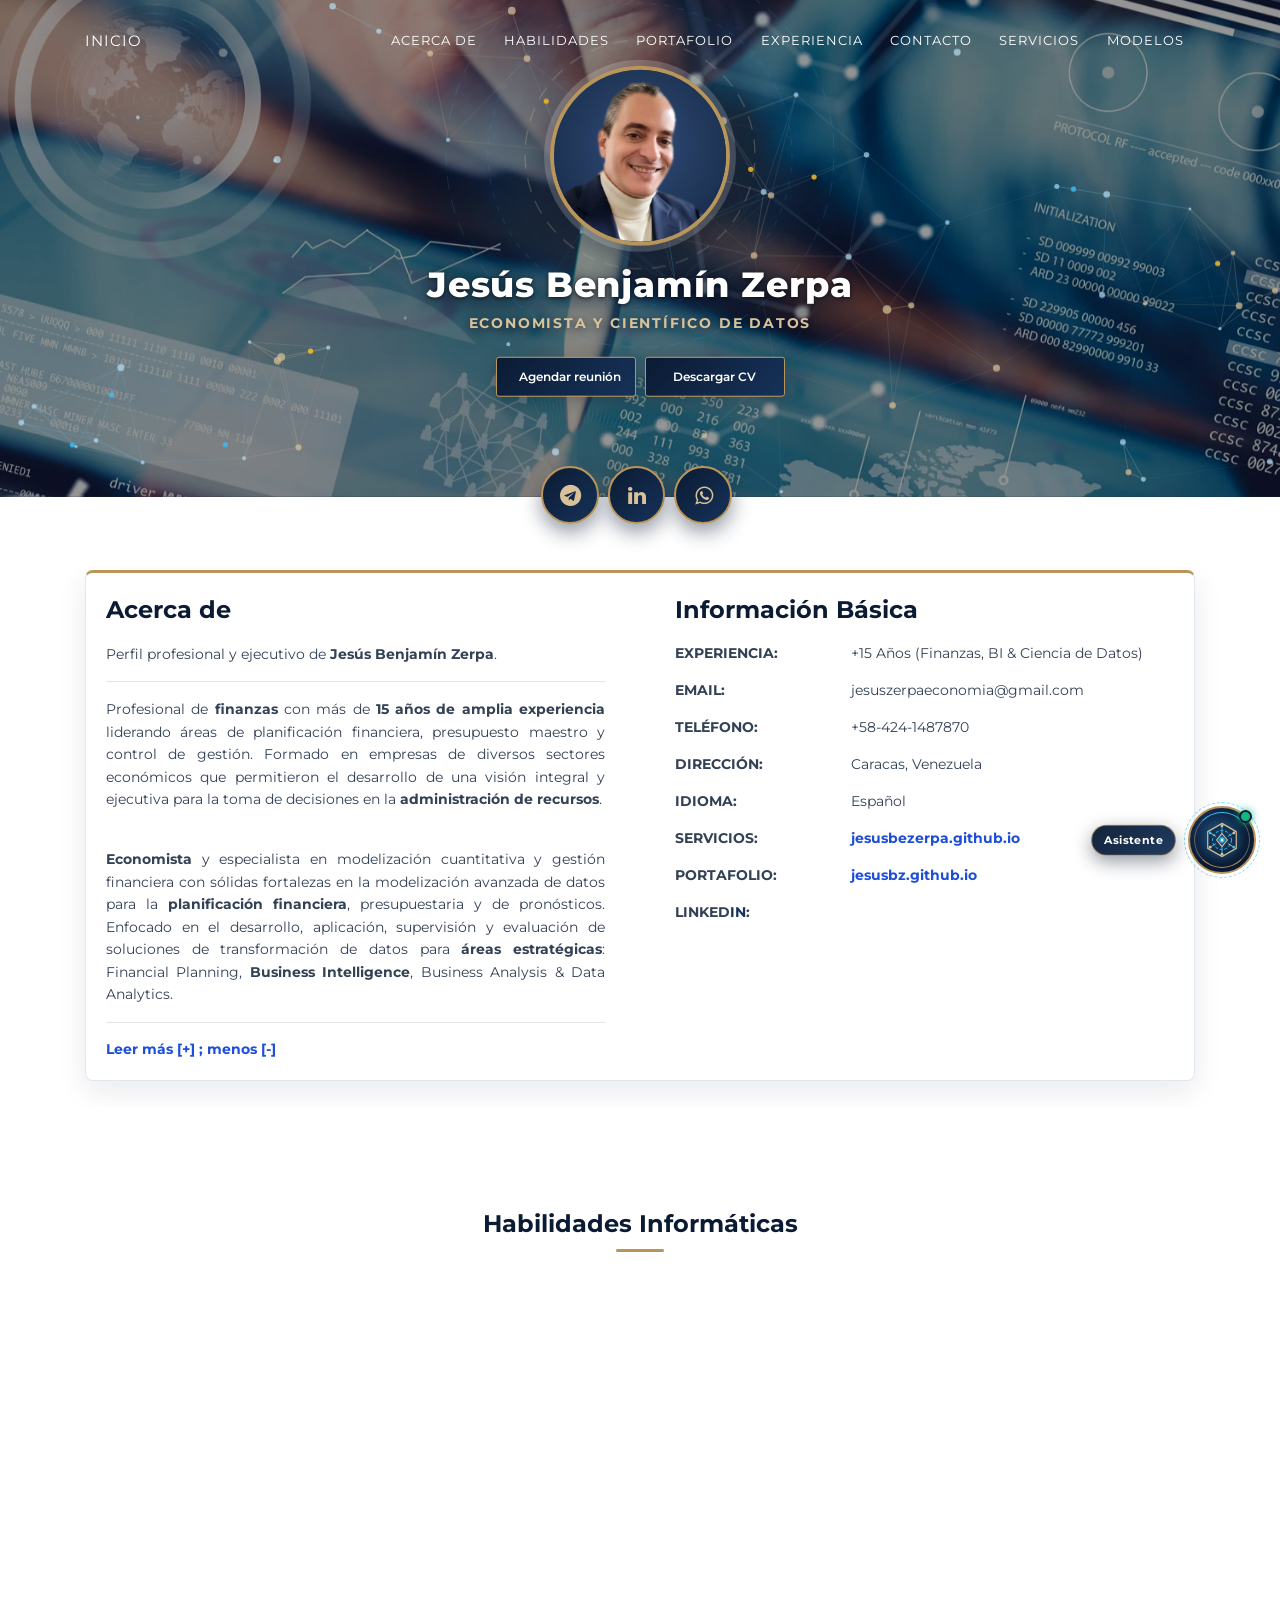
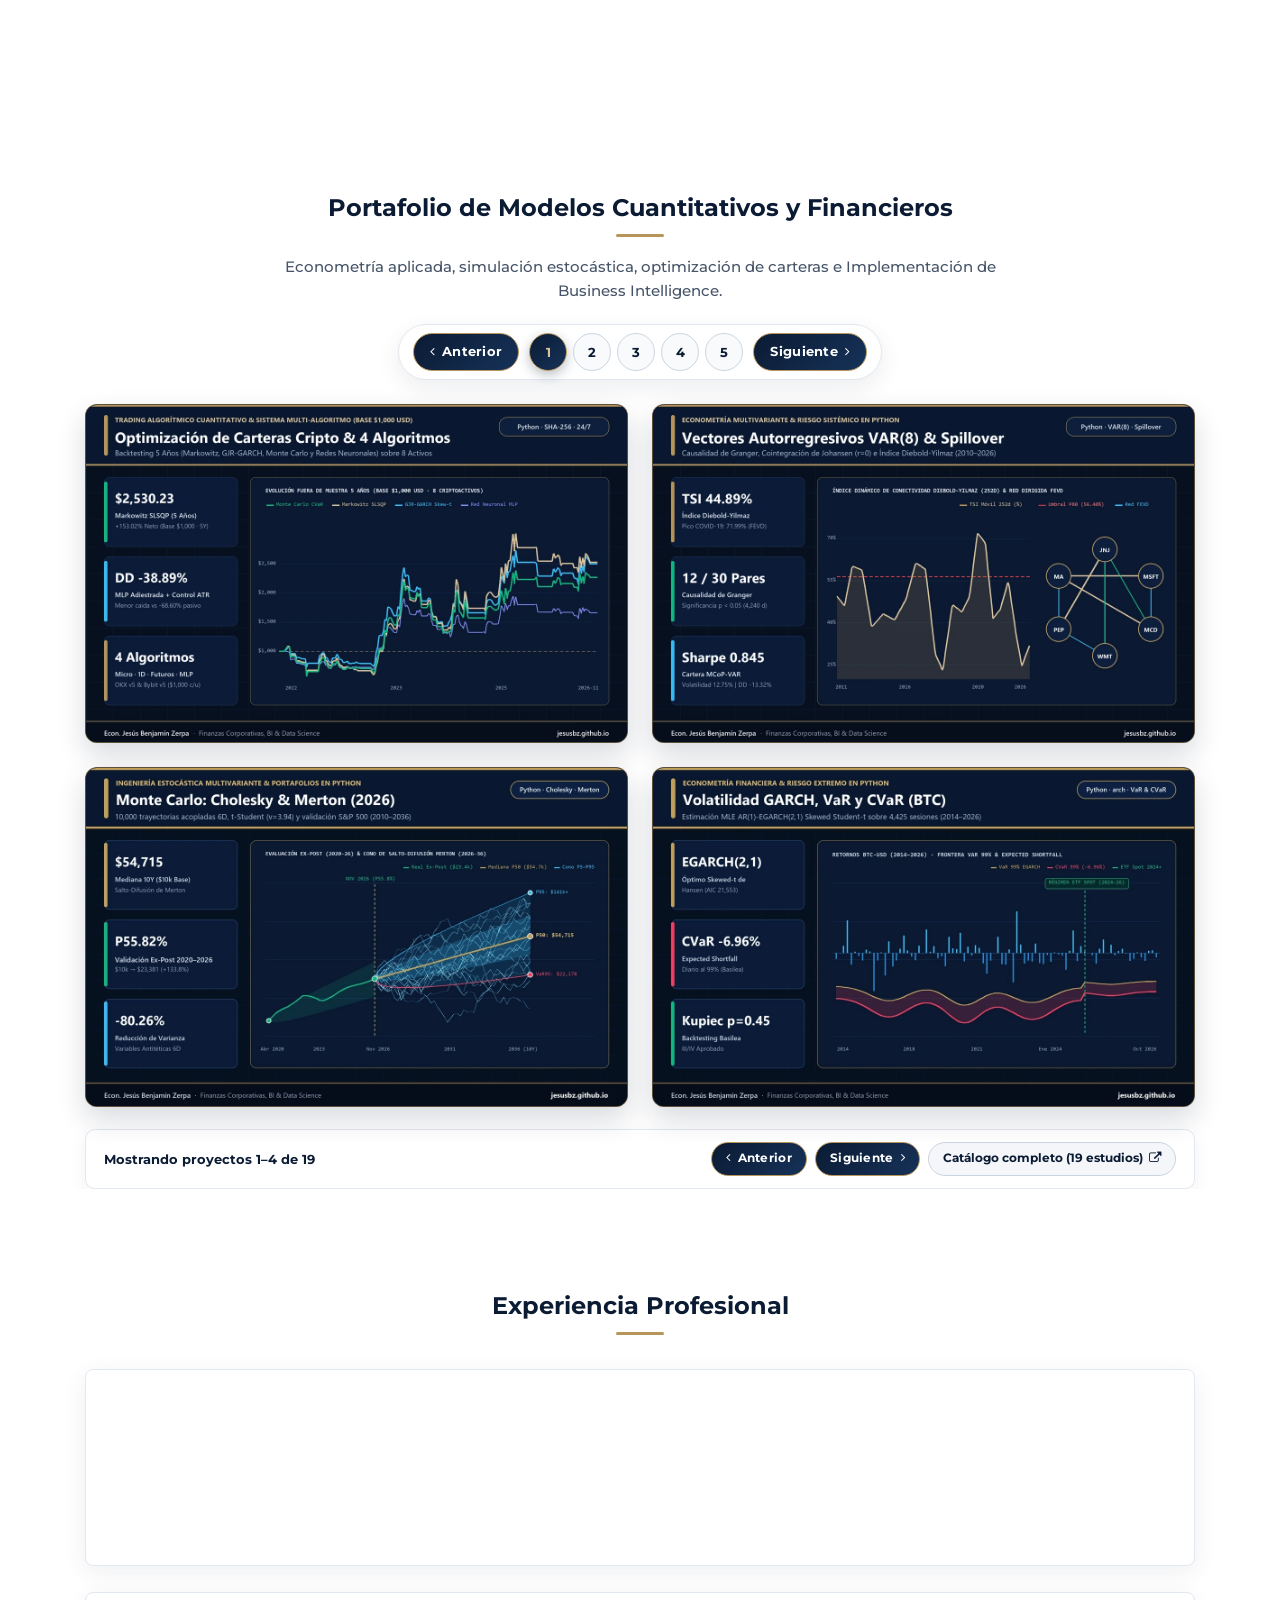
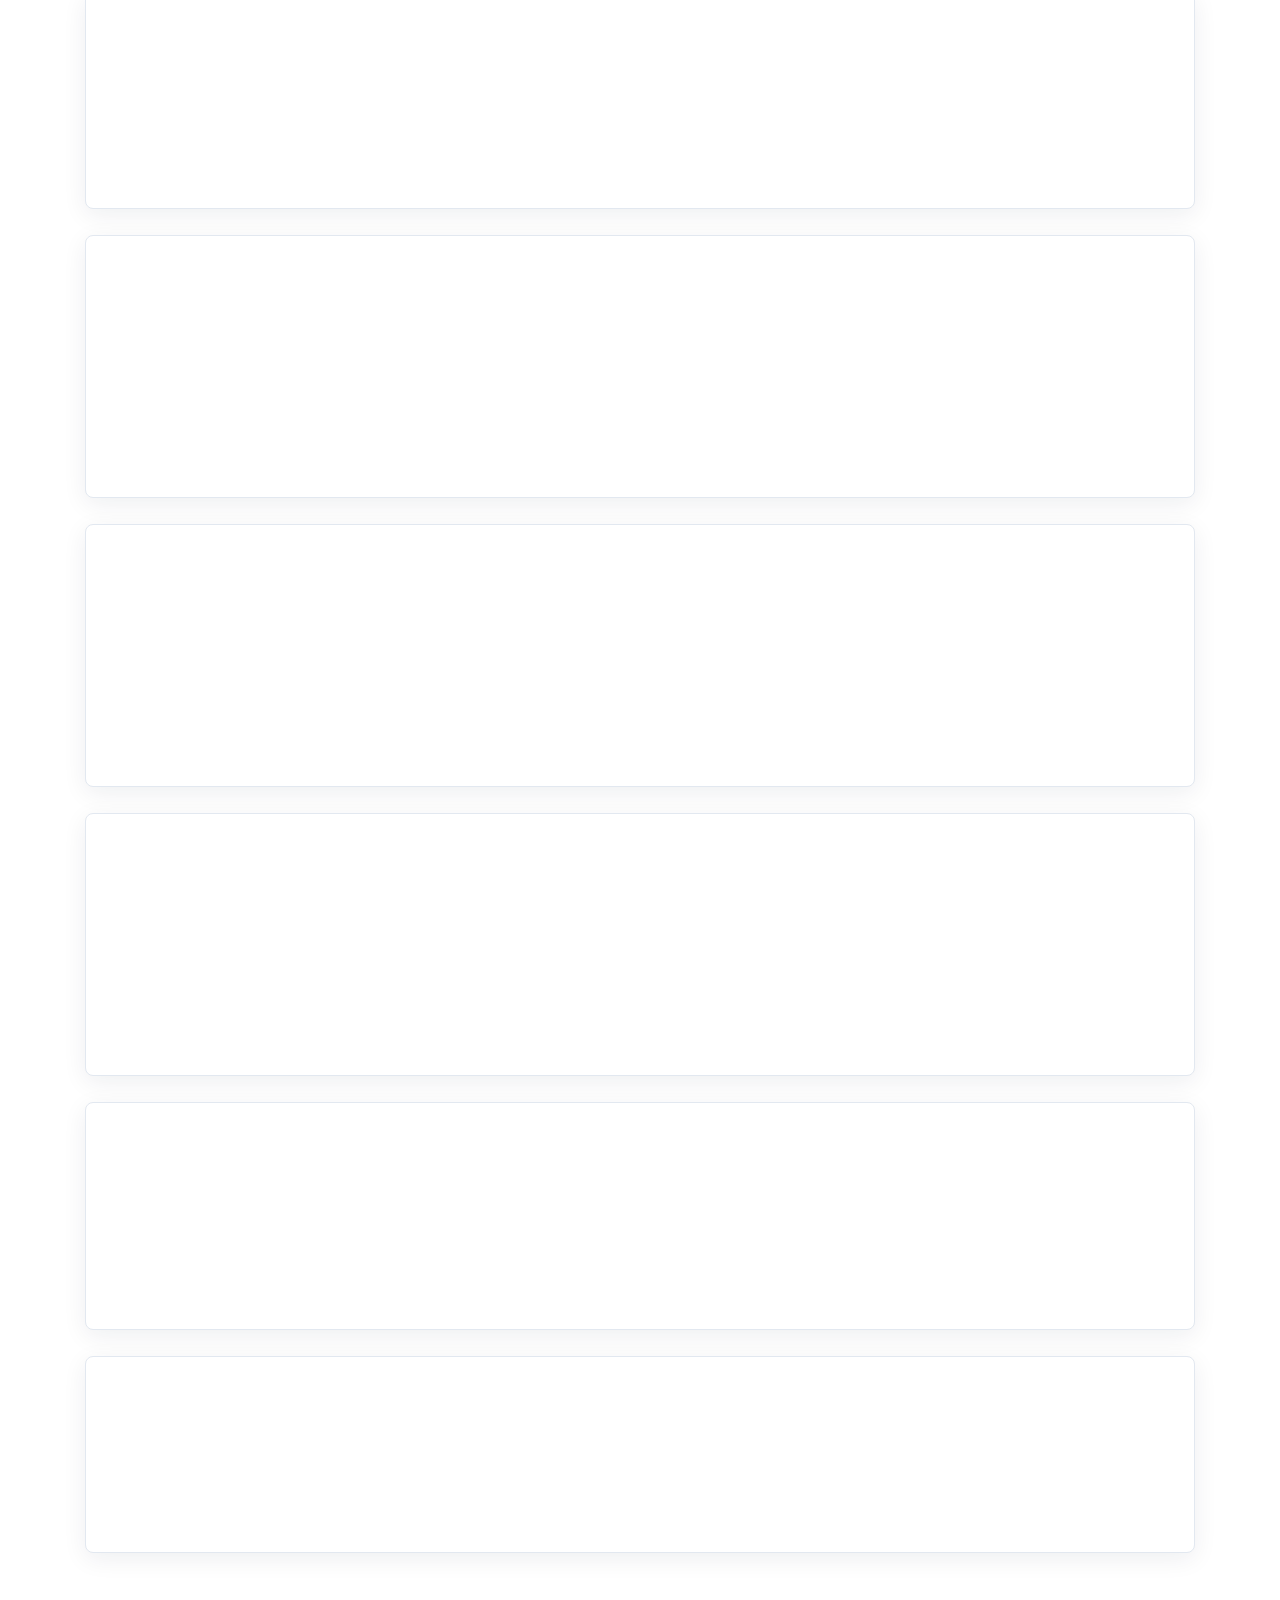
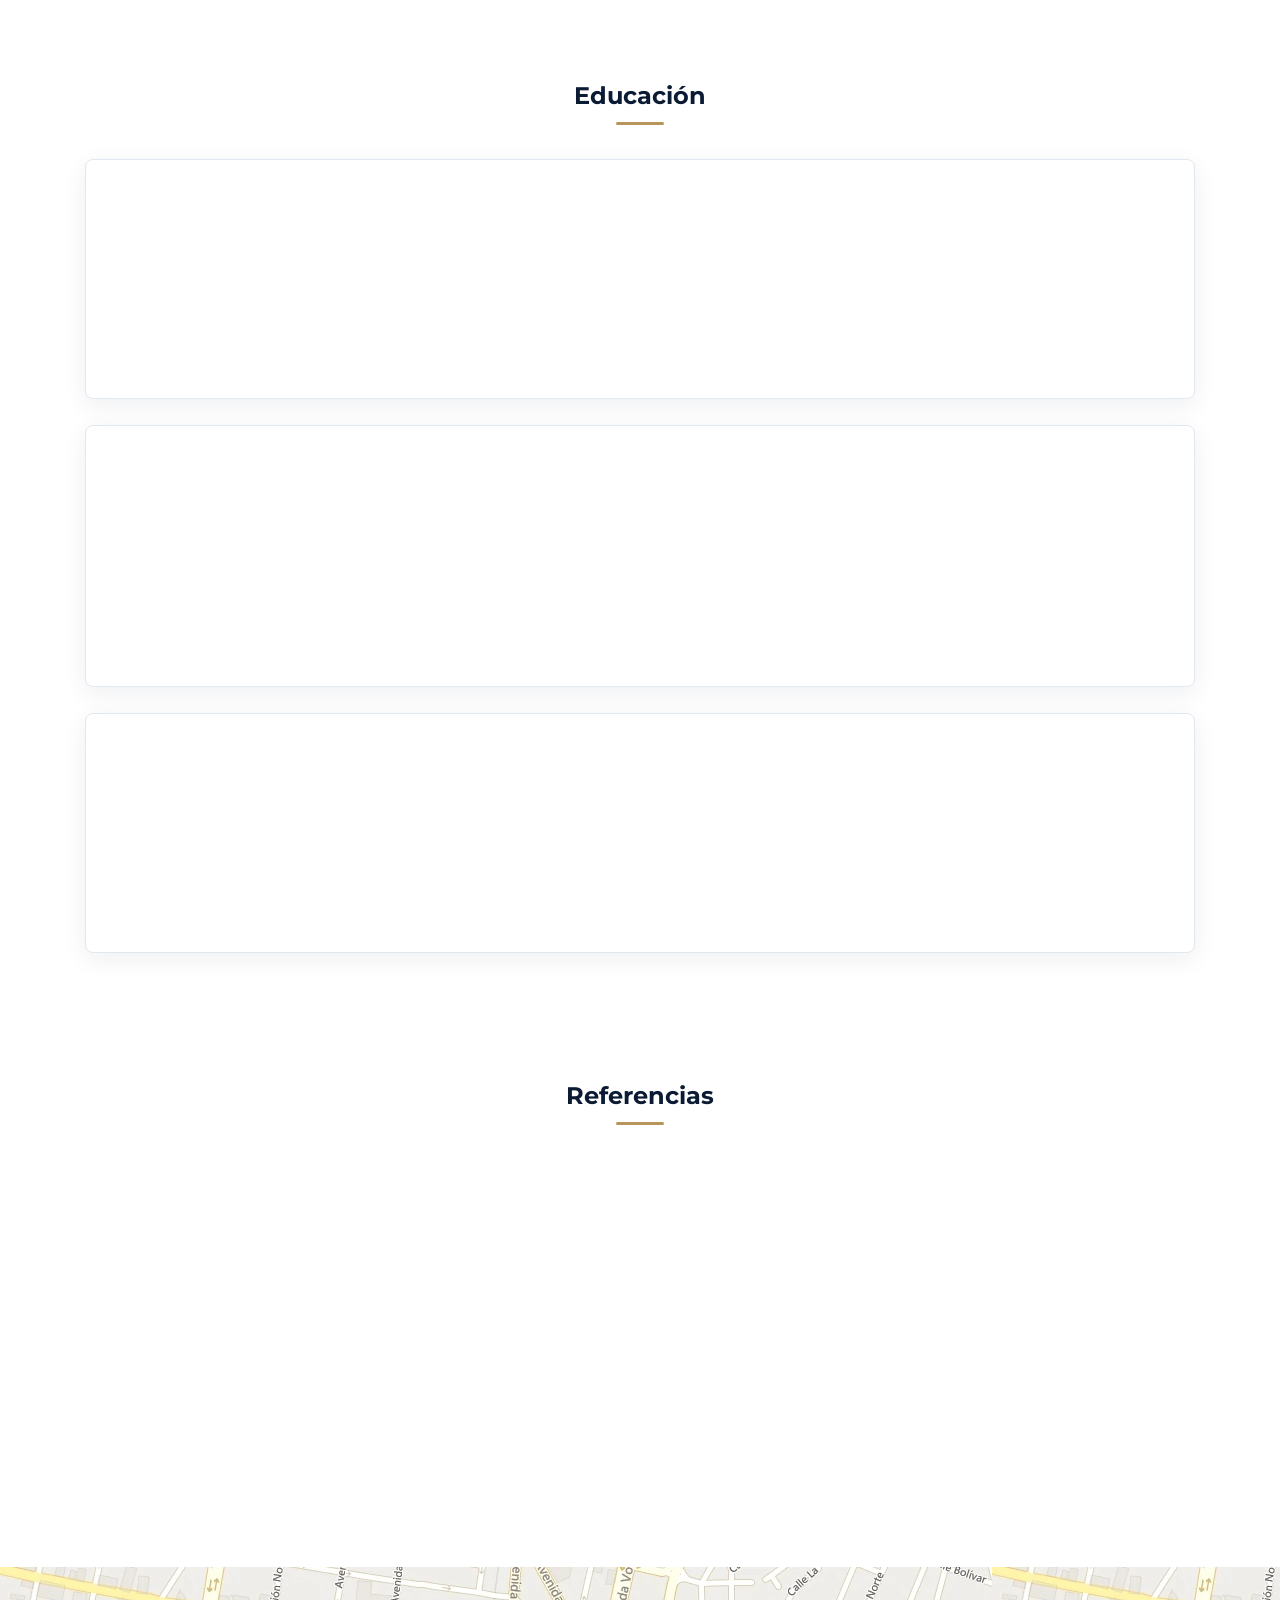
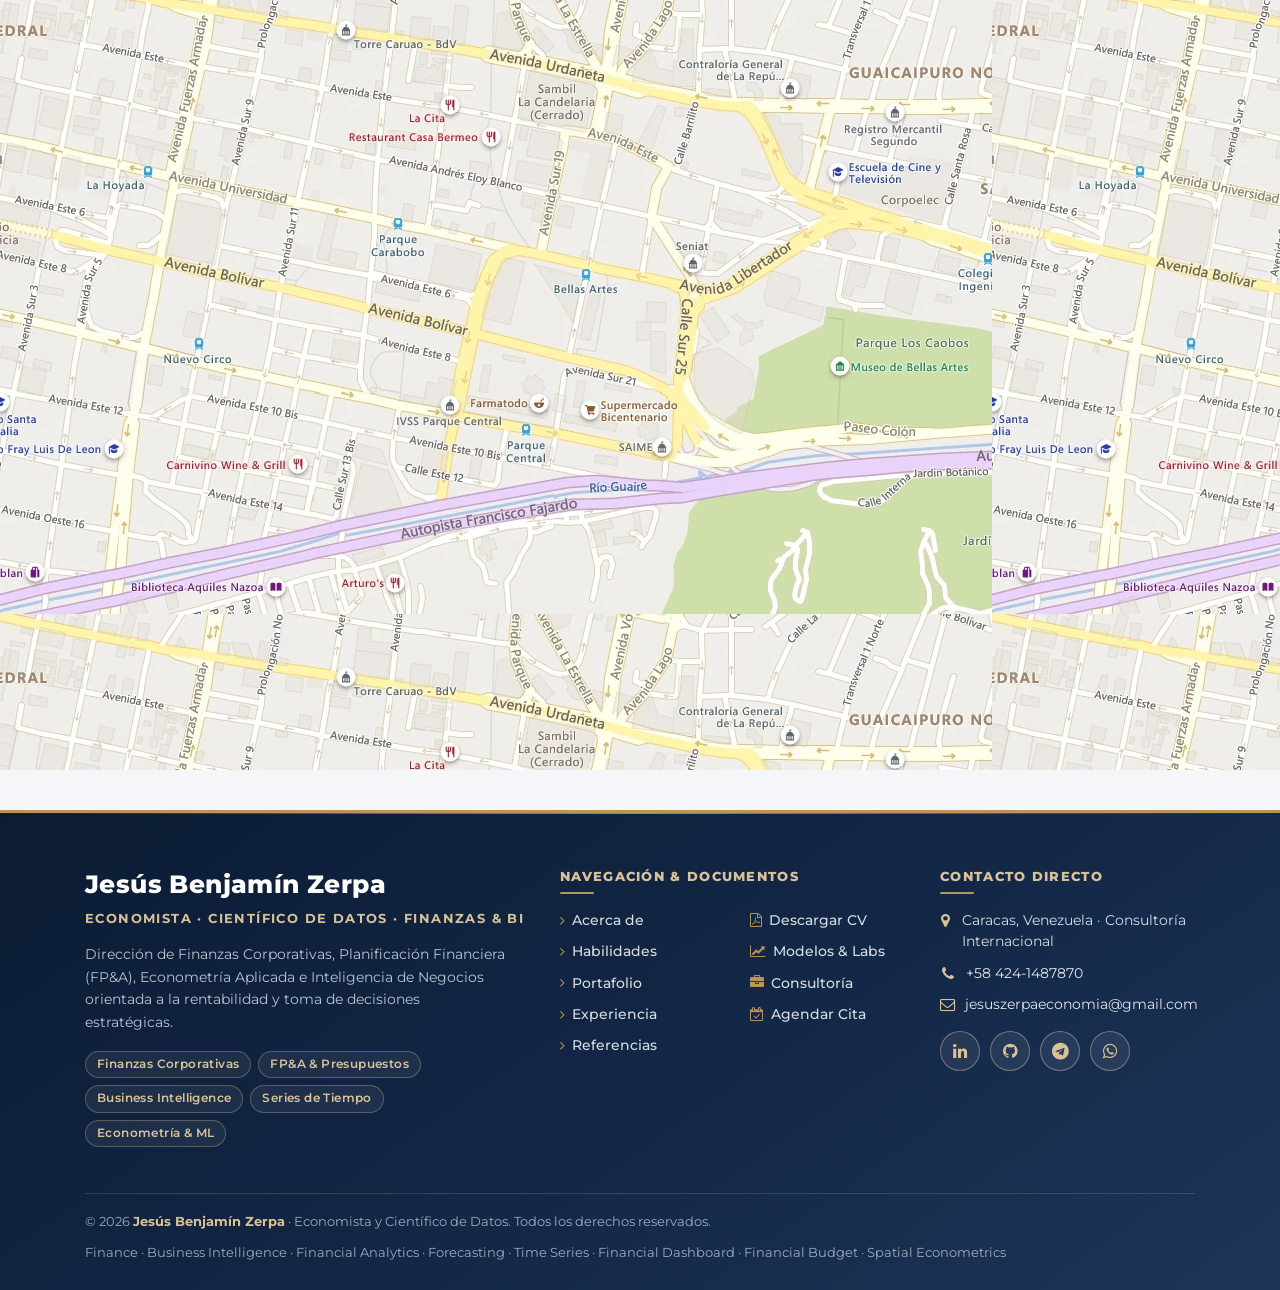
<file: index.html>
<!DOCTYPE html>
<html lang="es">
  <head>
  <!-- Google Analytics 4 (Unified Cross-Domain Ecosystem + Clean URL Bar) -->
  <script async src="https://www.googletagmanager.com/gtag/js?id=G-9M6MYPFL3M"></script>
  <script>
    window.dataLayer = window.dataLayer || [];
    function gtag(){dataLayer.push(arguments);}
    gtag('js', new Date());
    gtag('config', 'G-9M6MYPFL3M', {
      'linker': { 'domains': ['jesusbzerpa.github.io', 'jesusbezerpa.github.io', 'jesusbz.github.io'] }
    });
    (function() {
      var cleaned = false;
      function cleanGaLinkerUrl() {
        if (cleaned || !window.history || !window.history.replaceState) return;
        try {
          var url = new URL(window.location.href);
          var dirty = false;
          if (url.searchParams.has('_gl')) { url.searchParams.delete('_gl'); dirty = true; }
          if (url.searchParams.has('_ga')) { url.searchParams.delete('_ga'); dirty = true; }
          if (url.hash && /(?:^|[&#])_gl=/.test(url.hash)) {
            var cleanHash = url.hash.replace(/^#_gl=[^&]*&?/, '#').replace(/[&]_gl=[^&]*/g, '');
            url.hash = (cleanHash === '#') ? '' : cleanHash;
            dirty = true;
          }
          if (dirty) {
            cleaned = true;
            var nextUrl = url.pathname + url.search + url.hash;
            window.history.replaceState(window.history.state, document.title, nextUrl);
          } else {
            cleaned = true;
          }
        } catch (e) {}
      }
      if (/[?&#]_(?:gl|ga)=/.test(window.location.href)) {
        gtag('get', 'G-9M6MYPFL3M', 'client_id', cleanGaLinkerUrl);
        window.addEventListener('load', function() { setTimeout(cleanGaLinkerUrl, 300); }, { once: true });
        setTimeout(cleanGaLinkerUrl, 2000);
      }
    })();
  </script>

    <meta charset="UTF-8">
    <meta http-equiv="X-UA-Compatible" content="IE=edge">
    <meta name="viewport" content="width=device-width, initial-scale=1">
    <title>Jesús Benjamín Zerpa | Economista, Planificación Financiera y Data Science</title>
    <meta name="description" content="Jesús Benjamín Zerpa (Jesús Zerpa): Economista con +15 años en Planificación Financiera (FP&amp;A), Presupuesto Maestro, Inteligencia Financiera, Power BI, Python y R.">
    <meta name="keywords" content="Jesús Benjamín Zerpa, Jesús Zerpa, Jesus Zerpa, Jesus Benjamin Zerpa, Jesús B. Zerpa, Jesus B. Zerpa, Economista Jesús Zerpa, Economista Jesús Benjamín Zerpa, Gerente Planificación Financiera, FP&amp;A Manager, Presupuesto Maestro, Control de Gestión, Inteligencia Financiera, Evaluación de Proyectos CAPEX, Business Intelligence, Power BI, Científico de Datos, Python, RStudio, Econometría">
    <meta name="author" content="Jesús Benjamín Zerpa (Jesús Zerpa)">
    <meta name="robots" content="index, follow, max-image-preview:large, max-snippet:-1, max-video-preview:-1">
    <meta name="referrer" content="strict-origin-when-cross-origin">
    <meta http-equiv="Content-Security-Policy" content="upgrade-insecure-requests; object-src 'none'; base-uri 'self'; form-action 'self';">
  <meta http-equiv="X-Content-Type-Options" content="nosniff">
    <meta http-equiv="Permissions-Policy" content="camera=(), microphone=(), geolocation=(), payment=(), usb=(), interest-cohort=()">
    <link rel="canonical" href="https://jesusbzerpa.github.io/">
    <link rel="alternate" hreflang="es" href="https://jesusbzerpa.github.io/">
    <link rel="alternate" hreflang="x-default" href="https://jesusbzerpa.github.io/">
    <link rel="icon" type="image/svg+xml" href="images/jbz-favicon.svg?v=20261115a" />
    <link rel="icon" type="image/png" sizes="32x32" href="images/jbz-favicon-32.png?v=20261115a" />
    <link rel="shortcut icon" href="favicon.ico?v=20261115a" type="image/x-icon" />
    <link rel="apple-touch-icon" sizes="180x180" href="images/jbz-apple-touch-icon.png?v=20261115a" />
    <link href="https://fonts.googleapis.com/css?family=Montserrat:400,700,200" rel="stylesheet">
    <link href="https://cdnjs.cloudflare.com/ajax/libs/font-awesome/4.7.0/css/font-awesome.min.css" integrity="sha384-wvfXpqpZZVQGK6TAh5PVlGOfQNHSoD2xbE+QkPxCAFlNEevoEH3Sl0sibVcOQVnN" crossorigin="anonymous" rel="stylesheet">
    <link href="css/aos.css" rel="stylesheet">
    <link href="css/bootstrap.min.css" rel="stylesheet">
    <link href="styles/main.css?v=20261123e" rel="stylesheet"/>
    <meta property="og:locale" content="es_ES" />
    <meta property="og:site_name" content="Jesús Benjamín Zerpa — Currículum Web Ejecutivo" />
    <meta property="og:title" content="Jesús Benjamín Zerpa | Economista, Planificación Financiera y Data Science" />
    <meta property="og:image" content="https://jesusbzerpa.github.io/images/retrato-ejecutivo.jpg" />
    <meta property="og:image:alt" content="Jesús Benjamín Zerpa (Jesús Zerpa) — Economista, Planificación Financiera e Inteligencia Financiera" />
    <meta property="og:description" content="Jesús Benjamín Zerpa (Jesús Zerpa): Economista con +15 años en Planificación Financiera (FP&amp;A), Presupuesto Maestro, Inteligencia Financiera, Power BI, Python y R." />
    <meta property="og:type" content="profile" />
    <meta property="og:url" content="https://jesusbzerpa.github.io/" />
    <meta property="og:author" content="Jesús Benjamín Zerpa" />
    <meta property="profile:first_name" content="Jesús Benjamín" />
    <meta property="profile:last_name" content="Zerpa" />
    <meta name="twitter:card" content="summary_large_image" />
    <meta name="twitter:title" content="Jesús Benjamín Zerpa | Economista, Planificación Financiera y Data Science" />
    <meta name="twitter:description" content="Jesús Benjamín Zerpa (Jesús Zerpa): Economista con +15 años en Planificación Financiera (FP&amp;A), Presupuesto Maestro, Inteligencia Financiera, Power BI, Python y R." />
    <meta name="twitter:image" content="https://jesusbzerpa.github.io/images/retrato-ejecutivo.jpg" />
    <meta name="twitter:image:alt" content="Jesús Benjamín Zerpa (Jesús Zerpa) — Currículum Ejecutivo" />
    <!-- Datos Estructurados Schema.org (ProfilePage + Person + WebSite) para Posicionamiento #1 por Nombre en Google -->
    <script type="application/ld+json">
{
  "@context": "https://schema.org",
  "@graph": [
    {
      "@type": "ProfilePage",
      "@id": "https://jesusbzerpa.github.io/#profilepage",
      "url": "https://jesusbzerpa.github.io/",
      "name": "Jesús Benjamín Zerpa | Economista, Planificación Financiera y Data Science",
      "inLanguage": "es",
      "dateCreated": "2020-05-01",
      "dateModified": "2026-11-19",
      "mainEntity": {
        "@id": "https://jesusbzerpa.github.io/#person"
      }
    },
    {
      "@type": "Person",
      "@id": "https://jesusbzerpa.github.io/#person",
      "name": "Jesús Benjamín Zerpa",
      "givenName": "Jesús Benjamín",
      "familyName": "Zerpa",
      "alternateName": [
        "Jesús Zerpa",
        "Jesus Zerpa",
        "Jesús Benjamín Zerpa",
        "Jesus Benjamin Zerpa",
        "Jesús B. Zerpa",
        "Jesus B. Zerpa",
        "Jesús Benjamín",
        "Economista Jesús Zerpa",
        "Economista Jesús Benjamín Zerpa"
      ],
      "jobTitle": "Economista Senior, Gerente de Planificación Financiera (FP&A) & Científico de Datos",
      "hasOccupation": {
        "@type": "Occupation",
        "name": "Gerente de Planificación Financiera y Presupuesto",
        "occupationalCategory": "Financial Managers & Data Scientists"
      },
      "description": "Economista con más de 15 años de experiencia en planificación financiera corporativa (FP&A), presupuesto maestro, control de gestión, Inteligencia Financiera, Business Intelligence (Power BI), evaluación de proyectos CAPEX y ciencia de datos en Python y RStudio.",
      "url": "https://jesusbzerpa.github.io/",
      "image": "https://jesusbzerpa.github.io/images/retrato-ejecutivo.jpg",
"telephone": "+58-424-1487870",
      "address": {
        "@type": "PostalAddress",
        "addressLocality": "Caracas",
        "addressCountry": "VE"
      },
      "worksFor": {
        "@type": "Organization",
        "name": "Consorcio Credicard"
      },
      "alumniOf": [
        {
          "@type": "CollegeOrUniversity",
          "name": "Universidad Alejandro de Humboldt"
        },
        {
          "@type": "EducationalOrganization",
          "name": "Instituto Universitario de Profesiones Gerenciales (I.U.P.G.)"
        }
      ],
      "knowsAbout": [
        "Planificación Financiera Corporativa (FP&A)",
        "Presupuesto Maestro",
        "Control de Gestión",
        "Inteligencia Financiera",
        "Evaluación de Proyectos de Inversión (CAPEX)",
        "Business Intelligence",
        "Microsoft Power BI",
        "Ciencia de Datos",
        "Econometría Financiera",
        "Series Temporales (SARIMA, Prophet, VAR, GARCH, EGARCH)",
        "Simulación Estocástica de Monte Carlo",
        "Deep Learning LSTM en PyTorch",
        "Optimización de Portafolios de Markowitz",
        "Vectores Autorregresivos VAR(8)",
        "Conectividad Diebold-Yilmaz",
        "Python",
        "RStudio"
      ],
      "sameAs": [
        "https://jesusbzerpa.github.io/",
        "https://jesusbezerpa.github.io/",
        "https://jesusbz.github.io/",
        "https://jesusbz.github.io/acercade.html",
        "https://www.linkedin.com/in/jes%C3%BAs-zerpa-807646129/",
        "https://github.com/JesusBZ",
        "https://rpubs.com/JesusZ",
        "https://es.scribd.com/user/330352375/Jesus-Benjamin-Zerpa"
      ]
    },
    {
      "@type": "WebSite",
      "@id": "https://jesusbzerpa.github.io/#website",
      "url": "https://jesusbzerpa.github.io/",
      "name": "Jesús Benjamín Zerpa — Currículum Ejecutivo",
      "inLanguage": "es",
      "author": {
        "@id": "https://jesusbzerpa.github.io/#person"
      },
      "publisher": {
        "@id": "https://jesusbzerpa.github.io/#person"
      }
    }
  ]
}
</script> 

  </head>
  <body id="top">
  <header>
      <div class="profile-page sidebar-collapse">
        <nav class="navbar navbar-expand-lg fixed-top navbar-transparent bg-primary" color-on-scroll="400">
          <div class="container">
            <div class="navbar-translate"><a class="navbar-brand" href="#" rel="tooltip">INICIO</a>
              <button class="navbar-toggler navbar-toggler" type="button" data-toggle="collapse" data-target="#navigation" aria-controls="navigation" aria-expanded="false" aria-label="Toggle navigation"><span class="navbar-toggler-bar bar1"></span><span class="navbar-toggler-bar bar2"></span><span class="navbar-toggler-bar bar3"></span></button>
            </div>
            <div class="collapse navbar-collapse justify-content-end" id="navigation">
              <ul class="navbar-nav">
                <li class="nav-item"><a class="nav-link smooth-scroll" href="#about">Acerca de</a></li>
                <li class="nav-item"><a class="nav-link smooth-scroll" href="#skill">Habilidades</a></li>
                <li class="nav-item"><a class="nav-link smooth-scroll" href="#portfolio">Portafolio</a></li>
                <li class="nav-item"><a class="nav-link smooth-scroll" href="#experience">Experiencia</a></li>
                <li class="nav-item"><a class="nav-link smooth-scroll" href="#contact">Contacto</a></li>
				<li class="nav-item"><a class="nav-link" href="https://jesusbezerpa.github.io/" target="_blank" rel="noopener noreferrer">Servicios</a></li>
				<li class="nav-item"><a class="nav-link" href="https://jesusbz.github.io/" target="_blank" rel="noopener noreferrer">Modelos</a></li>
              </ul>
            </div>
          </div>
        </nav>
      </div>
	 </header>
    <div class="page-content">
      <div>
<div class="profile-page">
  <div class="wrapper">
    <div class="page-header page-header-small" filter-color="white">
      <div class="page-header-image" data-parallax="true" style="background-image: url('images/cabecera-1.webp');"></div>
      <canvas id="neuralHeroCanvas" class="neural-hero-canvas" aria-hidden="true"></canvas>
      <div class="container">
        <div class="content-center">
          <div class="cc-profile-image"><a href="#"><img src="images/retrato-ejecutivo.jpg" alt="Jesús Benjamín Zerpa — Economista y Científico de Datos"/></a></div>
          <h1 class="h2 title">Jesús Benjamín Zerpa</h1>
          <p class="category text-white">Economista y Científico de Datos</p><a class="btn btn-primary smooth-scroll mr-2" href="#contact" data-aos="zoom-in" data-aos-anchor="data-aos-anchor">Agendar reunión</a><a class="btn btn-primary" href="Curriculum.pdf" target="_blank" data-aos="zoom-in" data-aos-anchor="data-aos-anchor" rel="noopener noreferrer">Descargar CV</a>
        </div>
      </div>
      <div class="section">
        <div class="container">
          <div class="button-container"><a class="btn btn-default btn-round btn-lg btn-icon" href="https://t.me/jesusbz21" target="_blank" rel="tooltip noopener noreferrer" title="Contáctame en Telegram"><i class="fa fa-telegram"></i></a><a class="btn btn-default btn-round btn-lg btn-icon" href="https://www.linkedin.com/in/jesús-zerpa-807646129/" target="_blank" rel="tooltip noopener noreferrer" title="Sígueme en Linkedin"><i class="fa fa-linkedin"></i></a><a class="btn btn-default btn-round btn-lg btn-icon" href="https://wa.me/584241487870?text=Me%20gustaría%20contactar%20con%20Usted" target="_blank" rel="tooltip noopener noreferrer" title="Escríbeme por Whatsapp"><i class="fa fa-whatsapp"></i></a></div>
        </div>
      </div>
    </div>
  </div>
</div>
<div class="section" id="about">
  <div class="container">
    <div class="card" data-aos="fade-up" data-aos-offset="10">
      <div class="row">
        <div class="col-lg-6 col-md-12">
          <div class="card-body">
            <div class="h4 mt-0 title">Acerca de</div>
            <p ALIGN="justify">Perfil profesional y ejecutivo de <b>Jesús Benjamín Zerpa</b>.</p>
         <hr><p ALIGN="justify">Profesional de <b>finanzas</b> con más de <b>15 años de amplia experiencia</b> liderando áreas de planificación financiera, presupuesto maestro y control de gestión. Formado en empresas de diversos sectores económicos que permitieron el desarrollo de una visión integral y ejecutiva para la toma de decisiones en la <b>administración de recursos</b>. </p><br><p ALIGN="justify"> <b>Economista</b> y especialista en modelización cuantitativa y gestión financiera con sólidas fortalezas en la modelización avanzada de datos para la <b>planificación financiera</b>, presupuestaria y de pronósticos. Enfocado en el desarrollo, aplicación, supervisión y evaluación de soluciones de transformación de datos para <b>áreas estratégicas</b>: Financial Planning, <b>Business Intelligence</b>, Business Analysis &amp; Data Analytics.</p><hr><a href="#about" class="btnVerMas"><b>Leer más [+] ; menos [-]</b></a>
         <span class="oculto"><p ALIGN="justify"><br>Para comenzar mi formación en finanzas inicié en <b>Banesco Banco Universal</b> donde tuve la oportunidad de conocer el Sistema Financiero Nacional, específicamente en el área de Servicios Financieros en el cargo <b>Ejecutivo de Negocios</b>, gestionando una cartera de clientes naturales y jurídicos. Las principales funciones abarcaban desde la apertura de cuentas hasta la elaboración de expedientes crediticios, asesoría de servicios financieros, ventas y benchmarking. </p><br><p ALIGN="justify">En el sector privado estuve en varias Pymes, entre ellas el <b>Grupo Empresarial Admibien</b>, compañías dedicadas a la gestión y financiamiento de recursos económicos. Asignado al área de Finanzas y Presupuesto apoyando al departamento legal, desempeñando el cargo <b>Subgerente de Finanzas</b>, gestionando y supervisando la planeación y planificación financiera.</p><br><p ALIGN="justify">Continuando en el área de Presupuesto ingresé a CG Security Group, específicamente a su filial <b>Segutronic</b>, empresa dedicada a la elaboración de obras de seguridad tecnológica de última generación para la Banca Nacional, en el cargo <b>Especialista Senior de Presupuesto – Obras</b>. Encargado de la planificación, elaboración y conducción del presupuesto financiero de más de 32 obras a nivel nacional, supervisión y control del presupuesto operativo, cierre administrativo de obras y estudio de rentabilidad por obra terminada.
         </p><br><p ALIGN="justify">En el sector salud, pertenecí al equipo de Contraloría Corporativa del grupo de empresas <b>Multimédica</b>, dedicadas a la importación, distribución y comercialización de equipos médicos tecnológicos, quirúrgicos y descartables, con proyectos de inversión en España. Me desempeñé como <b>Coordinador Corporativo de Presupuesto y Control</b>, liderando la planificación, formulación y elaboración del presupuesto maestro, elaboración de reportes avanzados, supervisión de cierre contable y análisis financiero mensual, proyección de entorno macroeconómico y evaluación y formulación de proyectos de inversión.</p><br><p ALIGN="justify"> Siguiendo orden cronológico, ingresé a la gran empresa en el <b>Grupo Mistral</b>, corporación presente en la producción industrial de cuidado e higiene personal, distribución nacional con flota propia y cadena con más de 90 farmacias. Asignado al cargo <b>Planificador Corporativo de Finanzas</b>, responsable del diseño y desarrollo de informes corporativos para la V.P. Corporativa de Finanzas de las tres (3) Divisiones del grupo: Div. Empaque, Div. Consumo y Div. Farma, incluyendo informes financieros, operativos y presupuestarios, análisis de entorno económico, proyección de variables macroeconómicas, premisas presupuestarias e informes avanzados de <b>Business Intelligence</b>.<hr><p ALIGN="justify">  Actualmente me desempeño en el <b>Consorcio Credicard</b>, empresa pionera y líder en el mercado de servicios de medios de pago con más de 30 años de trayectoria en el sector, en el cargo de <b>Gerente de Planificación Financiera y Presupuesto</b>. Diseñando, dirigiendo, evaluando, analizando y controlando el proceso de planificación financiera, seguimiento financiero y la gestión del presupuesto corporativo de la empresa; monitoreo del área financiera, definición de estrategias, proyecciones financieras, formulación de casos de negocio y generación e implementación del modelo presupuestario. </p><hr><p ALIGN="justify">Por todo lo anterior, como <b>Economista</b> especializado en analítica cuantitativa aplicada, he venido desarrollando mi <b>marca personal</b> y condensando todas estas experiencias, enfocándome progresivamente en la <b>modelización avanzada de datos</b> para la planificación financiera, presupuestaria y de pronósticos.
         </p><br><p ALIGN="justify">Para concluir, la modelización estadística y econométrica junto a las técnicas de <b>Business Intelligence &amp; Financial Analytics</b> me permiten prestar un servicio de alto nivel ejecutivo para áreas estratégicas y de toma de decisiones en la administración de recursos. En empresas que requieran <b>innovación</b> sin limitarse a los métodos ortodoxos de análisis financiero, facilitando una panorámica financiera y operativa de mayor espectro y profundidad cuyo resultado se manifestará en un mayor conocimiento y control del comportamiento de su <b>ROI</b>.</p><br><p ALIGN="justify"> A fin de conocernos un poco más e interactúes con extractos de algunos proyectos que amplían la información anterior, te invito a seguir leyendo mi contenido web. </p><br><p ALIGN="justify">Para una mejor experiencia luego de leer mi hoja curricular visita: <a href="https://jesusbezerpa.github.io/" target="_blank" rel="noopener noreferrer"><b>Consultoría y Servicios Ejecutivos</b></a>, y mi página: <a href="https://jesusbz.github.io/" target="_blank" rel="noopener noreferrer"><b>Portafolio de Proyectos y Modelos Cuantitativos</b></a>.</p></span>
          </div>
        </div>
        <div class="col-lg-6 col-md-12">
          <div class="card-body">
            <div class="h4 mt-0 title">Información Básica</div>
            <div class="row">
              <div class="col-sm-4"><strong class="text-uppercase">Experiencia:</strong></div>
              <div class="col-sm-8">+15 Años (Finanzas, BI &amp; Ciencia de Datos)</div>
            </div>
            <div class="row mt-3">
              <div class="col-sm-4"><strong class="text-uppercase">Email:</strong></div>
              <div class="col-sm-8" data-jbz-mail-text="1">Canal de correo protegido</div>
            </div>
            <div class="row mt-3">
              <div class="col-sm-4"><strong class="text-uppercase">Teléfono:</strong></div>
              <div class="col-sm-8">+58-424-1487870</div>
            </div>
            <div class="row mt-3">
              <div class="col-sm-4"><strong class="text-uppercase">Dirección:</strong></div>
              <div class="col-sm-8">Caracas, Venezuela</div>
            </div>
            <div class="row mt-3">
              <div class="col-sm-4"><strong class="text-uppercase">Idioma:</strong></div>
              <div class="col-sm-8">Español</div>
            </div>
            <div class="row mt-3">
              <div class="col-sm-4"><strong class="text-uppercase">Servicios:</strong></div>
              <div class="col-sm-8"><a href="https://jesusbezerpa.github.io/" target="_blank" rel="noopener noreferrer"><b>jesusbezerpa.github.io</b></a></div>
            </div>
            <div class="row mt-3">
              <div class="col-sm-4"><strong class="text-uppercase">Portafolio:</strong></div>
                <div class="col-sm-8"><a href="https://jesusbz.github.io/" target="_blank" rel="noopener noreferrer"><b>jesusbz.github.io</b></a></div>
            </div> 
            <div class="row mt-3">
              <div class="col-sm-4"><strong class="text-uppercase">Linked<span style="color: #163259;">in</span>:</strong></div>
                <div class="col-sm-8"><div class="LI-profile-badge"  data-version="v1" data-size="medium" data-locale="es_ES" data-type="horizontal" data-theme="light" data-vanity="jesús-zerpa-807646129"><a class="LI-simple-link" href='https://ve.linkedin.com/in/jesús-zerpa-807646129?trk=profile-badge'></a></div></div>
            </div>  
          </div>
        </div>
      </div>
    </div>
  </div>
</div>
<div class="section" id="skill">
  <div class="container">
    <div class="h4 text-center mb-4 title">Habilidades Informáticas</div>
    <div class="card" data-aos="fade-up" data-aos-anchor-placement="top-bottom">
      <div class="card-body">
        <div class="row">
          <div class="col-md-6">
            <div class="progress-container progress-primary"><span class="progress-badge">Business Intelligence</span>
              <div class="progress">
                <div class="progress-bar progress-bar-primary" data-aos="progress-full" data-aos-offset="10" data-aos-duration="2000" role="progressbar" aria-valuenow="95" aria-valuemin="0" aria-valuemax="100" style="width: 95%;"></div><span class="progress-value">95%</span>
              </div>
            </div>
          </div>
          <div class="col-md-6">
            <div class="progress-container progress-primary"><span class="progress-badge">Inteligencia Financiera</span>
              <div class="progress">
                <div class="progress-bar progress-bar-primary" data-aos="progress-full" data-aos-offset="10" data-aos-duration="2000" role="progressbar" aria-valuenow="95" aria-valuemin="0" aria-valuemax="100" style="width: 95%;"></div><span class="progress-value">95%</span>
              </div>
            </div>
          </div>
        </div>
        <div class="row">
          <div class="col-md-6">
            <div class="progress-container progress-primary"><span class="progress-badge">Excel Avanzado &amp; Modelado Financiero</span>
              <div class="progress">
                <div class="progress-bar progress-bar-primary" data-aos="progress-full" data-aos-offset="10" data-aos-duration="2000" role="progressbar" aria-valuenow="98" aria-valuemin="0" aria-valuemax="100" style="width: 98%;"></div><span class="progress-value">98%</span>
              </div>
            </div>
          </div>
          <div class="col-md-6">
            <div class="progress-container progress-primary"><span class="progress-badge">R Studio &amp; R Markdown</span>
              <div class="progress">
                <div class="progress-bar progress-bar-primary" data-aos="progress-full" data-aos-offset="10" data-aos-duration="2000" role="progressbar" aria-valuenow="95" aria-valuemin="0" aria-valuemax="100" style="width: 95%;"></div><span class="progress-value">95%</span>
              </div>
            </div>
          </div>
        </div>
        <div class="row">
          <div class="col-md-6">
            <div class="progress-container progress-primary"><span class="progress-badge">Power BI &amp; DAX</span>
              <div class="progress">
                <div class="progress-bar progress-bar-primary" data-aos="progress-full" data-aos-offset="10" data-aos-duration="2000" role="progressbar" aria-valuenow="95" aria-valuemin="0" aria-valuemax="100" style="width: 95%;"></div><span class="progress-value">95%</span>
              </div>
            </div>
          </div>
          <div class="col-md-6">
            <div class="progress-container progress-primary"><span class="progress-badge">Econometría &amp; Series Temporales</span>
              <div class="progress">
                <div class="progress-bar progress-bar-primary" data-aos="progress-full" data-aos-offset="10" data-aos-duration="2000" role="progressbar" aria-valuenow="95" aria-valuemin="0" aria-valuemax="100" style="width: 95%;"></div><span class="progress-value">95%</span>
              </div>
            </div>
          </div>
          <div class="col-md-6">
            <div class="progress-container progress-primary"><span class="progress-badge">Python &amp; Machine Learning</span>
              <div class="progress">
                <div class="progress-bar progress-bar-primary" data-aos="progress-full" data-aos-offset="10" data-aos-duration="2000" role="progressbar" aria-valuenow="92" aria-valuemin="0" aria-valuemax="100" style="width: 92%;"></div><span class="progress-value">92%</span>
              </div>
            </div>
          </div>
          <div class="col-md-6">
            <div class="progress-container progress-primary"><span class="progress-badge">Visual Basic (VBA) &amp; Automatización</span>
              <div class="progress">
                <div class="progress-bar progress-bar-primary" data-aos="progress-full" data-aos-offset="10" data-aos-duration="2000" role="progressbar" aria-valuenow="90" aria-valuemin="0" aria-valuemax="100" style="width: 90%;"></div><span class="progress-value">90%</span>
              </div>
            </div>
          </div>
          <div class="col-md-6">
            <div class="progress-container progress-primary"><span class="progress-badge">Tableau &amp; Visualización Ejecutiva</span>
              <div class="progress">
                <div class="progress-bar progress-bar-primary" data-aos="progress-full" data-aos-offset="10" data-aos-duration="2000" role="progressbar" aria-valuenow="85" aria-valuemin="0" aria-valuemax="100" style="width: 85%;"></div><span class="progress-value">85%</span>
              </div>
            </div>
          </div>
          <div class="col-md-6">
            <div class="progress-container progress-primary"><span class="progress-badge">Gretl &amp; Modelización Econométrica</span>
              <div class="progress">
                <div class="progress-bar progress-bar-primary" data-aos="progress-full" data-aos-offset="10" data-aos-duration="2000" role="progressbar" aria-valuenow="95" aria-valuemin="0" aria-valuemax="100" style="width: 95%;"></div><span class="progress-value">95%</span>      
              </div>
            </div>
          </div>
        </div>
      </div>
    </div>
  </div>
</div>
<div class="section" id="portfolio">
  <div class="container">
    <div class="row">
      <div class="col-md-10 ml-auto mr-auto text-center">
        <div class="h4 text-center mb-2 title">Portafolio de Modelos Cuantitativos y Financieros</div>
        <p class="jz-portfolio-lead">Econometría aplicada, simulación estocástica, optimización de carteras e Implementación de Business Intelligence.</p>
        <div class="jz-portfolio-toolbar" role="navigation" aria-label="Navegación de proyectos del portafolio">
          <button type="button" class="jz-port-btn" data-port-action="prev" aria-label="Proyectos anteriores">
            <i class="fa fa-angle-left" aria-hidden="true"></i> Anterior
          </button>
          <div class="jz-port-pages" id="jzPortfolioPages" role="tablist" aria-label="Páginas de proyectos">
            <button type="button" class="jz-port-page-btn active" data-port-page="0" aria-label="Página 1" aria-selected="true">1</button>
            <button type="button" class="jz-port-page-btn" data-port-page="1" aria-label="Página 2" aria-selected="false">2</button>
            <button type="button" class="jz-port-page-btn" data-port-page="2" aria-label="Página 3" aria-selected="false">3</button>
            <button type="button" class="jz-port-page-btn" data-port-page="3" aria-label="Página 4" aria-selected="false">4</button>
            <button type="button" class="jz-port-page-btn" data-port-page="4" aria-label="Página 5" aria-selected="false">5</button>
          </div>
          <button type="button" class="jz-port-btn" data-port-action="next" aria-label="Siguientes proyectos">
            Siguiente <i class="fa fa-angle-right" aria-hidden="true"></i>
          </button>
        </div>
      </div>
    </div>

    <div class="gallery mt-4">
      <div class="jz-portfolio-grid" id="jzPortfolioGrid">
        <!-- Página 1 (Proyectos 1–4) -->
        <div class="cc-porfolio-image jz-port-card" data-port-idx="0"><a href="https://jesusbz.github.io/bot-trading-python/" target="_blank" rel="noopener noreferrer">
          <figure class="cc-effect"><img src="images/cards/post-19-bot-trading-cripto-python.webp?v=20261123c" alt="Sistemas de Ejecución Algorítmica y Optimización Cuantitativa de Carteras Cripto en Python con Verificación SHA-256" width="1200" height="750" loading="eager" decoding="async"/>
            <figcaption>
              <div class="h4">Ejecución Algorítmica &amp; Carteras Cripto (2026)</div>
              <p class="jz-fig-desc">Evaluación walk-forward a 5 años (Markowitz SLSQP, GJR-GARCH, Min-CVaR, MLP) y cuatro algoritmos sistemáticos sobre OKX/Bybit v5 con verificación SHA-256.</p>
              <p class="jz-fig-tags">Python 3.11 · Econometría · SHA-256</p>
            </figcaption>
          </figure></a></div>
        <div class="cc-porfolio-image jz-port-card" data-port-idx="1"><a href="https://jesusbz.github.io/vectores-autorregresivos-var-python.html" target="_blank" rel="noopener noreferrer">
          <figure class="cc-effect"><img src="images/cards/post-17-var-granger-spillover-python.webp?v=20261121b" alt="Vectores Autorregresivos VAR(8), Causalidad de Granger y Conectividad Diebold-Yilmaz en Python" width="1200" height="750" loading="eager" decoding="async"/>
            <figcaption>
              <div class="h4">VAR(8), Granger &amp; Diebold-Yilmaz (2026)</div>
              <p class="jz-fig-desc">Sistema VAR(8) estacionario en Python (4,240 sesiones S&amp;P 500), contraste de Johansen r=0, índice TSI 44.89% y cartera MCoP-VAR.</p>
              <p class="jz-fig-tags">Python · Econometría · Riesgo Sistémico</p>
            </figcaption>
          </figure></a></div>

        <div class="cc-porfolio-image jz-port-card" data-port-idx="2"><a href="https://jesusbz.github.io/simulacion-monte-carlo-portafolios-python.html" target="_blank" rel="noopener noreferrer">
          <figure class="cc-effect"><img src="images/cards/post-16-monte-carlo-cholesky-merton-python.webp?v=20261121b" alt="Simulación Estocástica de Monte Carlo Multivariante con Cholesky 6D y Salto-Difusión de Merton en Python" width="1200" height="750" loading="eager" decoding="async"/>
            <figcaption>
              <div class="h4">Monte Carlo: Cholesky &amp; Merton (2026)</div>
              <p class="jz-fig-desc">10,000 trayectorias multivariantes 6D, distribución t-Student, Salto-Difusión de Merton y validación fuera de muestra S&amp;P 500 (2010–2036).</p>
              <p class="jz-fig-tags">Python · Cholesky · Cálculo Estocástico</p>
            </figcaption>
          </figure></a></div>

        <div class="cc-porfolio-image jz-port-card" data-port-idx="3"><a href="https://jesusbz.github.io/volatilidad-garch-var-cvar-python.html" target="_blank" rel="noopener noreferrer">
          <figure class="cc-effect"><img src="images/cards/post-15-volatilidad-egarch-var-cvar-bitcoin-python.webp?v=20261121b" alt="Modelización de Volatilidad Asimétrica EGARCH, VaR y Expected Shortfall CVaR en Python" width="1200" height="750" loading="eager" decoding="async"/>
            <figcaption>
              <div class="h4">Volatilidad EGARCH, VaR y CVaR en Python</div>
              <p class="jz-fig-desc">Estimación MLE AR(1)-EGARCH(2,1) Skewed Student-t, Valor en Riesgo (VaR 99%) y Expected Shortfall (CVaR) sobre 4,425 sesiones.</p>
              <p class="jz-fig-tags">Python · arch · Econometría Financiera</p>
            </figcaption>
          </figure></a></div>

        <div class="cc-porfolio-image jz-port-card is-hidden-card" data-port-idx="4"><a href="https://jesusbz.github.io/deep-portfolio-lstm-python.html" target="_blank" rel="noopener noreferrer">
          <figure class="cc-effect"><img src="images/cards/post-14-deep-portfolio-lstm-pytorch-python.webp?v=20261121b" alt="Optimización Cuantitativa de Portafolios con Redes Neuronales LSTM en PyTorch y Python" width="1200" height="750" loading="lazy" decoding="async"/>
            <figcaption>
              <div class="h4">Deep Portfolio Optimization (LSTM)</div>
              <p class="jz-fig-desc">Asignación dinámica de activos con Redes Neuronales Recurrentes LSTM en PyTorch maximizando el Ratio de Sharpe diferencial (2020–2026).</p>
              <p class="jz-fig-tags">Python · PyTorch · Optimización Cuantitativa</p>
            </figcaption>
          </figure></a></div>

        <!-- Página 2 (Proyectos 5–8) -->
        <div class="cc-porfolio-image jz-port-card is-hidden-card" data-port-idx="5"><a href="https://jesusbz.github.io/trading-vectores-autoregresivos-en-rstudio.html" target="_blank" rel="noopener noreferrer">
          <figure class="cc-effect"><img src="images/cards/post-18-var-granger-rstudio.webp?v=20261121b" alt="Modelización Econométrica de Vectores Autorregresivos VAR(p) en RStudio" width="1200" height="750" loading="lazy" decoding="async"/>
            <figcaption>
              <div class="h4">Vectores Autorregresivos VAR(p) en RStudio</div>
              <p class="jz-fig-desc">Pruebas de raíz unitaria ADF, criterios de rezago AIC/BIC, raíces inversas en el círculo unitario, causalidad de Granger e IRF/FEVD.</p>
              <p class="jz-fig-tags">RStudio · vars · urca</p>
            </figcaption>
          </figure></a></div>

        <div class="cc-porfolio-image jz-port-card is-hidden-card" data-port-idx="6"><a href="https://jesusbz.github.io/Dashboard.html" target="_blank" rel="noopener noreferrer">
          <figure class="cc-effect"><img src="images/cards/post-06-financial-dashboard-kpis-vba.webp?v=20261121b" alt="Financial Dashboard y Suite Cuantitativa FP&amp;A" width="1200" height="750" loading="lazy" decoding="async"/>
            <figcaption>
              <div class="h4">Financial Dashboard &amp; Suite FP&amp;A</div>
              <p class="jz-fig-desc">Arquitectura financiera en 4 niveles con descomposición Precio-Volumen, intervalos bayesianos P10–P90 y control estadístico Z-MAD.</p>
              <p class="jz-fig-tags">Business Intelligence · FP&amp;A · VBA</p>
            </figcaption>
          </figure></a></div>

        <div class="cc-porfolio-image jz-port-card is-hidden-card" data-port-idx="7"><a href="https://jesusbz.github.io/EvaluacionProyecto.html" target="_blank" rel="noopener noreferrer">
          <figure class="cc-effect"><img src="images/cards/post-05-evaluacion-proyectos-inversion-capex.webp?v=20261121b" alt="Formulación y Evaluación Financiera de Proyecto de Inversión CAPEX" width="1200" height="750" loading="lazy" decoding="async"/>
            <figcaption>
              <div class="h4">Evaluación Financiera de Proyecto CAPEX</div>
              <p class="jz-fig-desc">Modelización de flujos de caja descontados, costo promedio ponderado de capital (WACC), VAN, TIR y sensibilidad (Global Nutrition España).</p>
              <p class="jz-fig-tags">CAPEX · WACC · VAN · TIR</p>
            </figcaption>
          </figure></a></div>

        <div class="cc-porfolio-image jz-port-card is-hidden-card" data-port-idx="8"><a href="https://jesusbz.github.io/power-bi.html" target="_blank" rel="noopener noreferrer">
          <figure class="cc-effect"><img src="images/cards/post-11-power-bi-inteligencia-negocios-dashboards.webp?v=20261121b" alt="Implementación de Business Intelligence y Modelado Analítico DAX" width="1200" height="750" loading="lazy" decoding="async"/>
            <figcaption>
              <div class="h4">Implementación de Business Intelligence</div>
              <p class="jz-fig-desc">Integración ETL, modelado dimensional en estrella, métricas financieras DAX y despliegue de cuadros de mando corporativos.</p>
              <p class="jz-fig-tags">Business Intelligence · ETL · DAX</p>
            </figcaption>
          </figure></a></div>

        <!-- Página 3 (Proyectos 9–12) -->
        <div class="cc-porfolio-image jz-port-card is-hidden-card" data-port-idx="9"><a href="https://jesusbz.github.io/modelo-ventas.html" target="_blank" rel="noopener noreferrer">
          <figure class="cc-effect"><img src="images/cards/post-01-pronostico-ventas-sarima-rstudio.webp?v=20261121b" alt="Pronóstico Econométrico de Ventas en Volumen con SARIMA y ETS" width="1200" height="750" loading="lazy" decoding="async"/>
            <figcaption>
              <div class="h4">Pronóstico Econométrico de Ventas (SARIMA)</div>
              <p class="jz-fig-desc">Descomposición estacional, correlogramas ACF/PACF y contraste predictivo entre modelos SARIMA, Holt-Winters, ETS y TSLM en RStudio.</p>
              <p class="jz-fig-tags">Series Temporales · SARIMA · RStudio</p>
            </figcaption>
          </figure></a></div>

        <div class="cc-porfolio-image jz-port-card is-hidden-card" data-port-idx="10"><a href="https://jesusbz.github.io/proyecto4.html" target="_blank" rel="noopener noreferrer">
          <figure class="cc-effect"><img src="images/cards/post-04-portafolio-tangente-markowitz-rstudio.webp?v=20261121b" alt="Optimización Media-Varianza de Portafolio Tangente de Markowitz" width="1200" height="750" loading="lazy" decoding="async"/>
            <figcaption>
              <div class="h4">Frontera Eficiente y Portafolio de Markowitz</div>
              <p class="jz-fig-desc">Optimización cuadrática media-varianza sobre activos del S&amp;P 500 determinando la cartera de mínima varianza y el portafolio tangente.</p>
              <p class="jz-fig-tags">Markowitz · fPortfolio · S&amp;P 500</p>
            </figcaption>
          </figure></a></div>

        <div class="cc-porfolio-image jz-port-card is-hidden-card" data-port-idx="11"><a href="https://jesusbz.github.io/Proyecto2.html" target="_blank" rel="noopener noreferrer">
          <figure class="cc-effect"><img src="images/cards/post-02-volatilidad-var-bitcoin-egarch-rstudio.webp?v=20261121b" alt="Heterocedasticidad Condicional eGARCH y Valor en Riesgo en RStudio" width="1200" height="750" loading="lazy" decoding="async"/>
            <figcaption>
              <div class="h4">Heterocedasticidad eGARCH &amp; VaR en RStudio</div>
              <p class="jz-fig-desc">Estimación de varianza condicional asimétrica sGARCH, eGARCH, gjrGARCH y TGARCH bajo innovaciones t-Student y GED en rugarch.</p>
              <p class="jz-fig-tags">RStudio · rugarch · Riesgo de Mercado</p>
            </figcaption>
          </figure></a></div>

        <div class="cc-porfolio-image jz-port-card is-hidden-card" data-port-idx="12"><a href="https://jesusbz.github.io/proyecto3.html" target="_blank" rel="noopener noreferrer">
          <figure class="cc-effect"><img src="images/cards/post-03-machine-learning-tidymodels-rstudio.webp?v=20261121b" alt="Aprendizaje Automático Supervisado con tidymodels en RStudio" width="1200" height="750" loading="lazy" decoding="async"/>
            <figcaption>
              <div class="h4">Machine Learning Supervisado (tidymodels)</div>
              <p class="jz-fig-desc">Flujo estadístico reproducible con partición train/test, ingeniería de variables y evaluación RMSE/R² para proyección a 6 meses.</p>
              <p class="jz-fig-tags">Machine Learning · tidymodels · RStudio</p>
            </figcaption>
          </figure></a></div>

        <!-- Página 4 (Proyectos 13–16) -->
        <div class="cc-porfolio-image jz-port-card is-hidden-card" data-port-idx="13"><a href="https://jesusbz.github.io/modelizacion-monte-carlo-portafolios.html" target="_blank" rel="noopener noreferrer">
          <figure class="cc-effect"><img src="images/cards/post-10-simulacion-monte-carlo-carteras-rstudio.webp?v=20261121b" alt="Simulación Estocástica de Monte Carlo de Portafolios en RStudio" width="1200" height="750" loading="lazy" decoding="async"/>
            <figcaption>
              <div class="h4">Simulación Monte Carlo de Carteras (R)</div>
              <p class="jz-fig-desc">Generación de trayectorias estocásticas compuestas a 120 meses sobre la cartera óptima del S&amp;P 500 evaluando cuantiles de capital.</p>
              <p class="jz-fig-tags">Monte Carlo · tidyquant · RStudio</p>
            </figcaption>
          </figure></a></div>

        <div class="cc-porfolio-image jz-port-card is-hidden-card" data-port-idx="14"><a href="https://jesusbz.github.io/proyecto7.html" target="_blank" rel="noopener noreferrer">
          <figure class="cc-effect"><img src="images/cards/post-07-exploracion-macroeconomica-wdi-rstudio.webp?v=20261121b" alt="Análisis Econométrico y Espacial de Datos Macroeconómicos WDI" width="1200" height="750" loading="lazy" decoding="async"/>
            <figcaption>
              <div class="h4">Econometría y Paneles Macroeconómicos</div>
              <p class="jz-fig-desc">Estimación no paramétrica de la Curva de Preston, series del Banco Mundial (WDI / FRED) y cartografía espacial en Leaflet.</p>
              <p class="jz-fig-tags">Econometría · Banco Mundial · WDI</p>
            </figcaption>
          </figure></a></div>

        <div class="cc-porfolio-image jz-port-card is-hidden-card" data-port-idx="15"><a href="https://jesusbz.github.io/analisis-de-procesos-comerciales-data-mining.html" target="_blank" rel="noopener noreferrer">
          <figure class="cc-effect"><img src="images/cards/post-12-process-mining-data-mining-bupar-rstudio.webp?v=20261121b" alt="Minería de Procesos Comerciales y Data Mining con bupaR" width="1200" height="750" loading="lazy" decoding="async"/>
            <figcaption>
              <div class="h4">Minería de Procesos &amp; Data Mining (bupaR)</div>
              <p class="jz-fig-desc">Análisis estadístico de registros de eventos (Event Logs), tiempos de ciclo (throughput) y matrices de transición operativa en RStudio.</p>
              <p class="jz-fig-tags">Process Mining · bupaR · Data Mining</p>
            </figcaption>
          </figure></a></div>

        <div class="cc-porfolio-image jz-port-card is-hidden-card" data-port-idx="16"><a href="https://jesusbz.github.io/powermap.html" target="_blank" rel="noopener noreferrer">
          <figure class="cc-effect"><img src="images/cards/post-08-sistema-geografico-sig-powermap-3d.webp?v=20261121b" alt="Sistema Integrado Geográfico SIG y Análisis Espacial 3D" width="1200" height="750" loading="lazy" decoding="async"/>
            <figcaption>
              <div class="h4">Sistema Geográfico SIG &amp; Análisis 3D</div>
              <p class="jz-fig-desc">Modelización geoespacial tridimensional de densidad comercial y demanda regional por coordenadas para planificación corporativa.</p>
              <p class="jz-fig-tags">SIG 3D · Inteligencia Geoespacial</p>
            </figcaption>
          </figure></a></div>

        <!-- Página 5 (Proyectos 17–18) -->
        <div class="cc-porfolio-image jz-port-card is-hidden-card" data-port-idx="17"><a href="https://jesusbz.github.io/bitcoin-ether-pronosticos-con-prophet.html" target="_blank" rel="noopener noreferrer">
          <figure class="cc-effect"><img src="images/cards/post-09-pronosticos-bitcoin-ether-prophet-rstudio.webp?v=20261121b" alt="Modelos Aditivos Generalizados Prophet para Bitcoin y Ether" width="1200" height="750" loading="lazy" decoding="async"/>
            <figcaption>
              <div class="h4">Modelos Aditivos Prophet: BTC &amp; ETH</div>
              <p class="jz-fig-desc">Descomposición de tendencia por tramos con puntos de cambio estructurales (changepoints), estacionalidad múltiple e intervalos predictivos.</p>
              <p class="jz-fig-tags">Prophet · Series Financieras · RStudio</p>
            </figcaption>
          </figure></a></div>

        <div class="cc-porfolio-image jz-port-card is-hidden-card" data-port-idx="18"><a href="https://jesusbz.github.io/trading-medias-moviles-rstudio.html" target="_blank" rel="noopener noreferrer">
          <figure class="cc-effect"><img src="images/cards/post-13-analisis-tecnico-bitcoin-quantmod-rstudio.webp?v=20261121b" alt="Indicadores Cuantitativos de Mercado OHLCV, Bollinger, MACD y RSI en RStudio" width="1200" height="750" loading="lazy" decoding="async"/>
            <figcaption>
              <div class="h4">Indicadores Cuantitativos OHLCV en R</div>
              <p class="jz-fig-desc">Series financieras OHLCV, Bandas de Bollinger, medias móviles exponenciales (EMA), convergencia MACD y oscilador RSI(14) en quantmod.</p>
              <p class="jz-fig-tags">RStudio · quantmod · TTR</p>
            </figcaption>
          </figure></a></div>
      </div>

      <div class="jz-portfolio-footer">
        <span class="jz-port-counter" id="jzPortfolioCounter">Mostrando proyectos 1–4 de 19</span>
        <div class="jz-port-footer-nav">
          <button type="button" class="jz-port-btn jz-port-btn-sm" data-port-action="prev" aria-label="Página anterior">
            <i class="fa fa-angle-left" aria-hidden="true"></i> Anterior
          </button>
          <button type="button" class="jz-port-btn jz-port-btn-sm" data-port-action="next" aria-label="Página siguiente">
            Siguiente <i class="fa fa-angle-right" aria-hidden="true"></i>
          </button>
          <a href="https://jesusbz.github.io/" target="_blank" rel="noopener noreferrer" class="jz-port-all-link">
            Catálogo completo (19 estudios) <i class="fa fa-external-link" aria-hidden="true"></i>
          </a>
        </div>
      </div>
    </div>
  </div>
</div>
<div class="section" id="experience">
  <div class="container cc-experience">
    <div class="h4 text-center mb-4 title">Experiencia Profesional</div>
	 <div class="card">
      <div class="row">
        <div class="col-md-3 bg-primary" data-aos="fade-right" data-aos-offset="50" data-aos-duration="500">
          <div class="card-body cc-experience-header">
            <p>Dic 2020 - Actualidad</p>
            <div class="h5">Consorcio Credicard </div>
          </div>
        </div>
        <div class="col-md-9" data-aos="fade-left" data-aos-offset="50" data-aos-duration="500">
          <div class="card-body">
              <div class="h5">Gerente de Planificación Financiera y Presupuesto <FONT SIZE=2><p>│Planificación Financiera │Formulación de Presupuesto │Gestión de Reportes │</p></FONT></div>
            <p ALIGN="justify">Diseñar, dirigir, evaluar, analizar y controlar el proceso de planificación financiera, seguimiento financiero y la gestión del presupuesto de la Empresa. Monitoreo del área financiera, definición de estrategias, proyecciones financieras, formulación de los casos de negocio. Generación e implementación del modelo presupuestario.</p>
          </div>
        </div>
      </div>
    </div>
   
    <div class="card">
      <div class="row">
        <div class="col-md-3 bg-primary" data-aos="fade-right" data-aos-offset="50" data-aos-duration="500">
          <div class="card-body cc-experience-header">
            <p>Sep 2019 - Actualidad</p>
            <div class="h5">Freelance / Online </div>
          </div>
        </div>
        <div class="col-md-9" data-aos="fade-left" data-aos-offset="50" data-aos-duration="500">
          <div class="card-body">
              <div class="h5">Consultor de Finanzas <FONT SIZE=2><p>│Business Intelligence │Business Analysis │Machine Learning │</p></FONT></div>
            <p ALIGN="justify">Apoyo remoto en el diseño y desarrollo de escenarios financieros y comerciales de proyectos online. Asistencia en la implementación de los sistemas operativos y aplicaciones estadísticas de Rstudio Server. Estudio de investigación de mercados emergentes para proyectos multimedia y online. Aplicación de modelos estadísticos y machine learning para análisis de tráfico online. Gestión de Proyectos Digitales.</p>
          </div>
        </div>
      </div>
    </div>
    <div class="card">
      <div class="row">
        <div class="col-md-3 bg-primary" data-aos="fade-right" data-aos-offset="50" data-aos-duration="500">
          <div class="card-body cc-experience-header">
            <p>Mar 2018 - Ago 2019</p>
            <div class="h5">Grupo Mistral</div>
          </div>
        </div>
        <div class="col-md-9" data-aos="fade-left" data-aos-offset="50" data-aos-duration="500">
          <div class="card-body">
            <div class="h5">Planificador Corporativo de Finanzas <FONT SIZE=2><p>│Farmahorro │Farvenca │Pharsana │Sanifarma │Ampofrasca │Proyectos Pet │Jomadus │</p></FONT></div>
            <p ALIGN="justify">La función principal en el cargo fue planificar la formulación, el diseño y control de los procesos de gestión financiera a nivel corporativo. Estructurar los reportes evitando tipos de riesgos desarrollando una mejor panorámica financiera para toma de decisiones. De igual modo, elaboración de premisas macroeconómicas para presupuesto. Modelización financiera y business intelligence. Participación en la planificación estratégica y elaboración del Dashboard corporativo. Todo alineado a las políticas y lineamientos establecidos para cada división del Grupo Mistral -Div. Consumo, Div. Farma y Div. Empaque-.</p>
          </div>
        </div>
      </div>
    </div>  
    <div class="card">
      <div class="row">
        <div class="col-md-3 bg-primary" data-aos="fade-right" data-aos-offset="50" data-aos-duration="500">
          <div class="card-body cc-experience-header">
            <p>Nov 2016 - Nov 2017</p>
            <div class="h5">Grupo Multimédica</div>
          </div>
        </div>
        <div class="col-md-9" data-aos="fade-left" data-aos-offset="50" data-aos-duration="500">
          <div class="card-body">
            <div class="h5">Coordinador Corporativo de Presupuesto y Control<FONT SIZE=2><p>│Todo Médico │ Quality Care │ Grupo Alquimed │</p></FONT></div>
            <p ALIGN="justify">Participación en la elaboración del Presupuesto Anual; seguimiento presupuestario, elaboración y diseño de centros de costos, elaboración de ratios económicos-financieros y de gestión. Control presupuestario, revisión y análisis de estados financieros, revisión y corrección de cierre contable mensual. Diseño y elaboración de cuadro de mando integral. Proyecciones de Gastos. Elaboración de escenarios financieros. Diseño de KPIs. Elaboración de presentación e informe mensual de gestión. Estudios de evaluación y formulación de proyectos de inversión</p>
          </div>
        </div>
      </div>
    </div>
    <div class="card">
      <div class="row">
        <div class="col-md-3 bg-primary" data-aos="fade-right" data-aos-offset="50" data-aos-duration="500">
          <div class="card-body cc-experience-header">
            <p>Nov 2012 - Feb 2014</p>
            <div class="h5">CG Security Group</div>
          </div>
        </div>
        <div class="col-md-9" data-aos="fade-left" data-aos-offset="50" data-aos-duration="500">
          <div class="card-body">
            <div class="h5">Especialista Senior de Presupuesto – Obras<FONT SIZE=2><p>│Segutronic │CG Protector │ Multinet │</p></FONT></div>
            <p ALIGN="justify">Elaboración del presupuesto del proyecto, elaboración de los indicadores financieros presupuestados. Planificación y aplicación de lineamientos de la gestión administrativa y financiera de la empresa. Manejo del software Everest. Estructura de costos, procesamiento, análisis y evaluación de la información a fin de garantizar la gestión presupuestaria óptima, compras nacionales e internacionales y planificación de traslados Trans-Nacionales del personal a cargo. Cierre administrativo de obra y estudio de rentabilidad. Encargado de la planificación, elaboración y conducción del presupuesto financiero de más de 32 obras a nivel nacional.</p>
         </div>
        </div>
      </div>
    </div>
    <div class="card">
      <div class="row">
        <div class="col-md-3 bg-primary" data-aos="fade-right" data-aos-offset="50" data-aos-duration="500">
          <div class="card-body cc-experience-header">
            <p>Sep 2009 - Nov 2012</p>
            <div class="h5">Grupo Empresarial Admibien</div>
          </div>
        </div>
        <div class="col-md-9" data-aos="fade-left" data-aos-offset="50" data-aos-duration="500">
          <div class="card-body">
            <div class="h5">Sub Gerente de Finanzas<FONT SIZE=2><p>│Emprende │</p></FONT></div>
            <p ALIGN="justify">Responsable de la elaboración, ejecución y coordinación presupuestaria con el resto de las unidades de la empresa. Encargado de preparar los estados financieros y entregar soporte a todas las unidades supervisando y manteniendo la normativa contable de la empresa. Responsable de la gestión financiera de la empresa analizando los usos alternativos que se darán a los recursos financieros disponibles.</p> 
            </div>
        </div>
      </div>
    </div>
    <div class="card">
      <div class="row">
        <div class="col-md-3 bg-primary" data-aos="fade-right" data-aos-offset="50" data-aos-duration="500">
          <div class="card-body cc-experience-header">
            <p>Feb 2006 - Ene 2008</p>
            <div class="h5">Banesco Banco Universal</div>
          </div>
        </div>
        <div class="col-md-9" data-aos="fade-left" data-aos-offset="50" data-aos-duration="500">
          <div class="card-body">
            <div class="h5">Ejecutivo de Negocios</div>
            <p ALIGN="justify">Promocionar, captar y mantener clientes a través de la asesoría y promoción de los Productos y Servicios con la finalidad de incrementar las carteras pasiva y activa de clientes del Banco dentro de los niveles mínimos de riesgo para la Institución, manteniendo la excelencia en la calidad del servicio con el Cliente.</p>
          </div>
        </div>
      </div>
    </div>
  </div>
</div>
<div class="section">
  <div class="container cc-education">
    <div class="h4 text-center mb-4 title">Educación</div>
    <div class="card">
      <div class="row">
        <div class="col-md-3 bg-primary" data-aos="fade-right" data-aos-offset="50" data-aos-duration="500">
          <div class="card-body cc-education-header">
            <p>2011 - 2015</p>
            <div class="h5">Universitario</div>
          </div>
        </div>
        <div class="col-md-9" data-aos="fade-left" data-aos-offset="50" data-aos-duration="500">
          <div class="card-body">
            <div class="h5">Economista</div>
            <p class="category">Universidad Alejandro de Humboldt</p>
            <p ALIGN="justify">El economista es un profesional con capacidad  de   investigar, diseñar, implementar, desarrollar, revisar,  supervisar y evaluar los sistemas de las informaciones  económicas que resultan de los registros  de transacciones y sobre esa base emitir opiniones recomendaciones que considere pertinentes en cada caso. Ejercicio Independiente o libre de su profesión, creando empresas de asistencia técnica para diseñar e instalar sistemas económicos y administrativos; elaborar y revisar presupuestos; formular y evaluar proyectos.</p>
          </div>
        </div>
      </div>
    </div>
    <div class="card">
      <div class="row">
        <div class="col-md-3 bg-primary" data-aos="fade-right" data-aos-offset="50" data-aos-duration="500">
          <div class="card-body cc-education-header">
            <p>2007 - 2010</p>
            <div class="h5">Técnico Superior Universitario</div>
          </div>
        </div>
        <div class="col-md-9" data-aos="fade-left" data-aos-offset="50" data-aos-duration="500">
          <div class="card-body">
            <div class="h5">Gerencia Financiera</div>
            <p class="category">IU Profesiones Gerenciales</p>
            <p ALIGN="justify">El Técnico Superior en Gerencia Financiera tiene disposición para la investigación y resolución de problemas, capaz de brindar una adecuada asistencia al personal directivo de una Institución Financiera, de su Alta Gerencia, y conducir en general todas las gestiones funcionales de las siguientes instituciones financieras: Bancos Universales; Bancos Comerciales; Bancos Hipotecarios; Bancos de Inversión; Sociedades de Capitalización; Arrendadoras Financieras; Grupos Financieros; Casas de Cambio; Entidades de Ahorro y Préstamo; y Almacenes Generales de depósitos en funciones financieras.</p>
          </div>
        </div>
      </div>
    </div>
    <div class="card">
      <div class="row">
        <div class="col-md-3 bg-primary" data-aos="fade-right" data-aos-offset="50" data-aos-duration="500">
          <div class="card-body cc-education-header">
            <p>2011 - 2012</p>
            <div class="h5">Diplomado</div>
          </div>
        </div>
        <div class="col-md-9" data-aos="fade-left" data-aos-offset="50" data-aos-duration="500">
          <div class="card-body">
            <div class="h5">Banca y Finanzas</div>
            <p class="category">Escuela de Negocios</p>
            <p ALIGN="justify">Programa enfocado a las relaciones bancarias y financieras de forma integral. A los distintos niveles de los efectos y prácticas bancarias, así como de los distintos elementos financieros que permitan tomar decisiones.  Técnicas y herramientas para determinar el entorno bancario y financiero.  El diseño de planes estratégicos que permitan a través de su evaluación, establecer una efectiva administración y uso de las técnicas bancarias y financieras, mejorando sus relaciones en el entorno que le es propio.</p>
          </div>
        </div>
      </div>
    </div>
  </div>
</div>
<div class="section" id="reference">
  <div class="container cc-reference">
    <div class="h4 mb-4 text-center title">Referencias</div>
    <div class="card" data-aos="zoom-in">
      <div class="carousel slide" id="cc-Indicators" data-ride="carousel">
        <ol class="carousel-indicators">
          <li class="active" data-target="#cc-Indicators" data-slide-to="0"></li>
          <li data-target="#cc-Indicators" data-slide-to="1"></li>
          <li data-target="#cc-Indicators" data-slide-to="2"></li>
            <li data-target="#cc-Indicators" data-slide-to="3"></li>
            <li data-target="#cc-Indicators" data-slide-to="4"></li>
            <li data-target="#cc-Indicators" data-slide-to="5"></li>
            <li data-target="#cc-Indicators" data-slide-to="6"></li>
            <li data-target="#cc-Indicators" data-slide-to="7"></li>
             <li data-target="#cc-Indicators" data-slide-to="8"></li>
        </ol>
        <div class="carousel-inner">
          <div class="carousel-item active">
            <div class="row">
              <div class="col-lg-2 col-md-3 cc-reference-header"><img src="images/ima-1ref.jpg" alt="Faustino Mendoza — Referencia de Jesús Benjamín Zerpa"/>
                <div class="h5 pt-2">Faustino Mendoza</div>
                <p class="category">Economista</p>
              </div>
              <div class="col-lg-10 col-md-9">
                  <p ALIGN="justify"><i> "Recomiendo ampliamente a mi colega y amigo <b>Jesús Benjamín Zerpa</b>. Maneja un gran conocimiento en materia Financiera, innovador para la elaboración de informes, experto en proyección de variables macroeconómicas para distintos escenarios. Con excelente tratamiento de datos para el análisis de Time Series y Forecasting. Es reconocido por el diseño y desarrollo de estructurados cuadros de mando financiero."</i> <a href="https://www.linkedin.com/in/faustino-mendoza-0853b673/" target="_blank" rel="noopener noreferrer"> Linkedin.</a></p>
              </div>
            </div>
          </div>
          <div class="carousel-item">
            <div class="row">
              <div class="col-lg-2 col-md-3 cc-reference-header"><img src="images/ima-2ref.jpg" alt="Betzi Pacheco — Referencia de Jesús Zerpa"/>
                <div class="h5 pt-2">Betzi Pacheco</div>
                <p class="category">Contador</p>
              </div>
              <div class="col-lg-10 col-md-9">
                  <p ALIGN="justify"> <i>"Compartí con <b>Jesús Zerpa</b> profesionalmente en un proyecto para la elaboración de una matriz de control interno y verificación normativa con la reglamentación vigente en Venezuela y evaluar todas las áreas de riesgo administrativo de la empresa. Excelente herramienta que sigo usando con mis clientes. Me complace recomendarlo para cualquier proyecto o equipo de trabajo porque su experiencia, innovación y creatividad siempre dejan un sello distintivo de calidad, originalidad y vanguardismo."</i> <a href="https://www.linkedin.com/in/betzi-pacheco-20207232/" target="_blank" rel="noopener noreferrer">Linkedin</a></p>
              </div>
            </div>
          </div>
          <div class="carousel-item">
            <div class="row">
              <div class="col-lg-2 col-md-3 cc-reference-header"><img src="images/ima-3ref.jpg" alt="Carlos Betancourt — Referencia de Jesús Zerpa"/>
                <div class="h5 pt-2">Carlos <FONT SIZE=4>Betancourt</FONT></div>
                <p class="category">Ingeniero</p>
              </div>
              <div class="col-lg-10 col-md-9">
                <p ALIGN="justify"> <i>"<b>Jesús Zerpa</b> es un profesional integral. Con una gran facilidad en estructuración de datos para la visualización gráfica y de profundidad analítica, abarcando múltiples dimensiones adaptádolas a un lenguaje sencillo. Se caracteriza por el dominio de herramientas tecnológicas modernas en el análisis de datos, la modelización y simulación estadísticas. Recomendado para liderar áreas estratégicas que requieran actualizarse en este tipo de métodos para el análisis de negocios a través del uso avanzado de datos."</i><a href="https://www.linkedin.com/in/carlos-betancourt-757784151/" target="_blank" rel="noopener noreferrer"> Linkedin</a></p>
             </div>
            </div>
          </div>
          <div class="carousel-item">
            <div class="row">
              <div class="col-lg-2 col-md-3 cc-reference-header"><img src="images/ima-4ref.jpg" alt="Alfredo Medina — Referencia de Jesús Zerpa"/>
                <div class="h5 pt-2">Alfredo Medina</div>
                <p class="category">Economista</p>
              </div>
              <div class="col-lg-10 col-md-9">
                <p ALIGN="justify"><i><b>"Jesús Zerpa</b> es un profesional con conocimientos en lenguaje de programación R, lo que le permite revisar y evaluar informes avanzados en Rmarkdown con salidas en diferentes formatos como: Html, Pdf o Dashboards en Shiny. Mantiene la motivación sobre las nuevas técnicas y metodologías aplicadas en el ámbito financiero, para fomentar  el desarrollo de las competencias en el mercado laboral."</i><a href="https://www.linkedin.com/in/alfredo-medina-castellanos-512515152/" target="_blank" rel="noopener noreferrer"> Linkedin</a></p>
                 </div>
            </div>
          </div>
          <div class="carousel-item">
            <div class="row">
              <div class="col-lg-2 col-md-3 cc-reference-header"><img src="images/ima-5ref.jpg" alt="Astrid Mora — Referencia de Jesús B. Zerpa"/>
                <div class="h5 pt-2">Astrid Mora</div>
                <p class="category"><FONT SIZE=1>Administrador</font></p>
              </div>
              <div class="col-lg-10 col-md-9">
                <p ALIGN="justify"><i>"Me es grato recomendar a <b>Jesús B. Zerpa</b> para cualquier equipo de trabajo porque es un profesional responsable, analítico, investigador nato, emprendedor creativo, abiertamente competitivo, en busca siempre de la excelencia, se exige a sí mismo cada día, buen escucha, gran compañero de trabajo, innovador e inspira su proactividad por las cosas nuevas, se reta a si mismo y al equipo para llegar a un nivel superior, orientado al logro de resultados."</i><a href="https://www.linkedin.com/in/astrid-mora-667b37139/" target="_blank" rel="noopener noreferrer"> Linkedin</a></p>
                   </div>
            </div>
          </div>
          <div class="carousel-item">
            <div class="row">
              <div class="col-lg-2 col-md-3 cc-reference-header"><img src="images/ima-8ref.jpg" alt="Anabell Flores — Referencia de Jesús Zerpa"/>
                <div class="h5 pt-2">Anabell Flores</div>
                <p class="category"><FONT SIZE=1>Analista Contable</font></p>
              </div>
              <div class="col-lg-10 col-md-9">
                <p ALIGN="justify"><i>"(...) Es un excelente líder con el que se puede trabajar en equipo y aprender mucho de él, tiene una experiencia en procesos bastante amplia, acompañada de una disciplina y responsabilidad muy especial hacia lo que hace. Cada día se coloca nuevos retos de aprendizaje para ir mejorando detalles  en todo lo que la actualidad demanda, es una persona de carácter y metódico que le gusta enseñar y explicar sus conocimientos para así brindar apoyo y colaboración a cualquiera que lo necesite. Una de sus cualidades a resaltar, es el manejo de herramientas tecnológicas con las cuales logra realizar rigurosas presentaciones ejecutivas, siendo un importante pilar de apoyo en áreas estratégicas, recomiendo abiertamente a mi amigo <b>Jesús Zerpa.</b>"</i><a href="https://www.linkedin.com/in/anabell-flores-663a291a9/" target="_blank" rel="noopener noreferrer"> Linkedin</a></p>  
              </div>
              </div>
          </div>
          <div class="carousel-item">
            <div class="row">
              <div class="col-lg-2 col-md-3 cc-reference-header"><img src="images/ima-9ref.jpg" alt="Rafael Gallardo — Referencia de Jesús Zerpa"/>
                <div class="h5 pt-2">Rafael Gallardo</div>
                <p class="category">Contador</p>
              </div>
              <div class="col-lg-10 col-md-9">
                <p ALIGN="justify"><i>"(...) Algunas de las cualidades que atesora <b>Jesús Zerpa</b> que a mi entender le hacen imprescindible en cualquier empresa, es sin duda su capacidad y facilidad para diseñar e innovar la panorámica financiera del negocio, el desarrollo de modelos de simulación estadística avanzados y su actualización tecnológica constante para el manejo de datos; aptitudes que lo colocan siempre en una posición de vanguardia y consulta necesaria ante sus supervisores, pares y subalternos."</i><a href="https://www.linkedin.com/in/rafaelgallardogil/" target="_blank" rel="noopener noreferrer"> Linkedin</a></p>
                </div>
              </div>
          </div>
          <div class="carousel-item">
            <div class="row">
              <div class="col-lg-2 col-md-3 cc-reference-header"><img src="images/ima-10ref.jpg" alt="Belkys Velasco — Referencia de Jesús Zerpa"/>
                <div class="h5 pt-2">Belkys Velasco</div>
                  <p class="category"><FONT size= 1> Gestión de Riesgo</FONT></p>
              </div>
              <div class="col-lg-10 col-md-9">
                <p ALIGN="justify"><i>"<b>Jesús</b> es un compañero de alto perfil con conocimientos avanzados en la gestión de proyectos y en general, de cualquier tema financiero. Siempre tiene una propuesta o  idea en desarrollo, elementos que le permiten acercarse a otros escenarios fuera de su área de confort. Altruista en el manejo de sus conocimientos, habilidades y destrezas. Cualquier equipo de trabajo que cuente con su liderazgo, aumentará enormemente las posibilidades de éxito."</i><a href="https://www.linkedin.com/in/belkys-velasco-a5b30782/" target="_blank" rel="noopener noreferrer"> Linkedin</a></p>  
              </div>  
              </div>
            </div>
			<div class="carousel-item">
            <div class="row">
              <div class="col-lg-2 col-md-3 cc-reference-header"><img src="images/ima-11ref.jpg" alt="Leonel Valdespino — Referencia de Jesús Zerpa"/>
                <div class="h5 pt-2">Leonel <FONT size= 4>Valdespino</font></div>
                  <p class="category">Ingeniero</p>
              </div>
              <div class="col-lg-10 col-md-9">
                <p ALIGN="justify"><i>"He trabajado con <b>Jesús Zerpa</b> por el tiempo suficiente para hacer constancia que es una persona con alta ética y con un talento innato para el manejo de la Planeación y la Inteligencia de Negocios. Su alto grado de compromiso, organización, trabajo en equipo y calidad de sus resultados no admiten dudas. Puedo afirmar que su trayectoria en el área de Presupuestos e Inteligencia de Negocios está asegurada por su excelente formación y su actualización continua en el uso de las tecnologías aplicadas."</i><a href="https://www.linkedin.com/in/leonel-valdespino-75238b136/" target="_blank" rel="noopener noreferrer"> Linkedin</a></p>  
              </div>  
              </div>
            </div>
          
          </div>
        </div>
      </div>
    </div>
  </div>
</div>
<div class="section" id="contact">
  <div class="cc-contact-information" style="background-image: url('images/mapa-1.webp');">
    <div class="container">
      <div class="cc-contact">
        <div class="row">
          <div class="col-md-9">
            <div class="card mb-0" data-aos="zoom-in">
              <div class="h4 text-center title">Contáctame</div>
              <div class="row">
                <div class="col-md-6">
                  <div class="card-body">
                    <form action="#contact" data-secure-relay="formspree" method="POST" rel="noopener noreferrer">
            <input type="text" name="_gotcha" style="display:none !important" tabindex="-1" autocomplete="off" aria-hidden="true" />
                      <div class="p pb-3"><strong>No dude en contactarme </strong></div>
                      <div class="row mb-3">
                        <div class="col">
                          <div class="input-group"><span class="input-group-addon"><i class="fa fa-user-circle"></i></span>
                            <input class="form-control" type="text" name="name" placeholder="Nombre" required="required"/>
                          </div>
                        </div>
                      </div>
                      <div class="row mb-3">
                        <div class="col">
                          <div class="input-group"><span class="input-group-addon"><i class="fa fa-file-text"></i></span>
                            <input class="form-control" type="text" name="Subject" placeholder="Asunto" required="required"/>
                          </div>
                        </div>
                      </div>
                      <div class="row mb-3">
                        <div class="col">
                          <div class="input-group"><span class="input-group-addon"><i class="fa fa-envelope"></i></span>
                            <input class="form-control" type="email" name="_replyto" placeholder="E-mail" required="required"/>
                          </div>
                        </div>
                      </div>
                                            <div class="row mb-3">
                        <div class="col">
                          <div class="input-group"><span class="input-group-addon"><i class="fa fa-phone"></i></span>
                            <input class="form-control" type="tel" name="phone" placeholder="Teléfono / WhatsApp (+58 424...)" required="required"/>
                          </div>
                        </div>
                      </div>
<div class="row mb-3">
                        <div class="col">
                          <div class="form-group">
                            <textarea class="form-control" name="message" placeholder="Su mensaje" required="required"></textarea>
                          </div>
                        </div>
                      </div>
                      <div class="row mb-2">
                        <div class="col">
                          <div data-jbz-challenge-slot="1"></div>
                        </div>
                      </div>
                      <div class="row">
                        <div class="col">
                          <button class="btn btn-primary" type="submit">Enviar</button>
                        </div>
                      </div>
                    </form>
                  </div>
                </div>
                <div class="col-md-6">
                  <div class="card-body">
                    <p class="mb-0"><strong>Dirección </strong></p>
                    <p class="pb-2">Caracas, Venezuela</p>
                    <p class="mb-0"><strong>Teléfono</strong></p>
                    <p class="pb-2">+58 424-1487870</p>
                    <p class="mb-0"><strong>Email</strong></p>
                      <p><FONT SIZE=2><span data-jbz-mail-text="1">Canal de correo protegido</span></FONT></p>
                    <p class="mb-0"><strong>Horario</strong></p>
                    <p>De lunes a jueves de 8:00am a 4:00pm</p>
                  </div>  
                  </div>
                </div>
              </div>
            </div>
          </div>
        </div>
      </div>
    </div>
  </div>
</div></div>
    </div>
    <footer class="footer jz-exec-footer">
      <div class="container">
        <div class="row">
          <!-- Columna 1: Identidad Ejecutiva -->
          <div class="col-lg-5 col-md-12 mb-4 mb-lg-0">
            <h4 class="jz-footer-brand-title">Jesús Benjamín Zerpa</h4>
            <div class="jz-footer-brand-role">Economista · Científico de Datos · Finanzas &amp; BI</div>
            <p class="jz-footer-brand-desc">
              Dirección de Finanzas Corporativas, Planificación Financiera (FP&amp;A), Econometría Aplicada e Inteligencia de Negocios orientada a la rentabilidad y toma de decisiones estratégicas.
            </p>
            <div class="jz-footer-tags">
              <span class="jz-footer-tag">Finanzas Corporativas</span>
              <span class="jz-footer-tag">FP&amp;A &amp; Presupuestos</span>
              <span class="jz-footer-tag">Business Intelligence</span>
              <span class="jz-footer-tag">Series de Tiempo</span>
              <span class="jz-footer-tag">Econometría &amp; ML</span>
            </div>
          </div>

          <!-- Columna 2: Navegación del CV y Portafolio -->
          <div class="col-lg-4 col-md-6 mb-4 mb-md-0">
            <h5 class="jz-footer-heading">Navegación &amp; Documentos</h5>
            <div class="row">
              <div class="col-6">
                <ul class="jz-footer-links">
                  <li><a class="smooth-scroll" href="#about"><i class="fa fa-angle-right"></i> Acerca de</a></li>
                  <li><a class="smooth-scroll" href="#skill"><i class="fa fa-angle-right"></i> Habilidades</a></li>
                  <li><a class="smooth-scroll" href="#portfolio"><i class="fa fa-angle-right"></i> Portafolio</a></li>
                  <li><a class="smooth-scroll" href="#experience"><i class="fa fa-angle-right"></i> Experiencia</a></li>
                  <li><a class="smooth-scroll" href="#reference"><i class="fa fa-angle-right"></i> Referencias</a></li>
                </ul>
              </div>
              <div class="col-6">
                <ul class="jz-footer-links">
                  <li><a href="Curriculum.pdf" target="_blank" rel="noopener noreferrer"><i class="fa fa-file-pdf-o"></i> Descargar CV</a></li>
                  <li><a href="https://jesusbz.github.io/" target="_blank" rel="noopener noreferrer"><i class="fa fa-line-chart"></i> Modelos &amp; Labs</a></li>
                  <li><a href="https://jesusbezerpa.github.io/" target="_blank" rel="noopener noreferrer"><i class="fa fa-briefcase"></i> Consultoría</a></li>
                  <li><a class="smooth-scroll" href="#contact"><i class="fa fa-calendar-check-o"></i> Agendar Cita</a></li>
                </ul>
              </div>
            </div>
          </div>

          <!-- Columna 3: Contacto Directo & Redes -->
          <div class="col-lg-3 col-md-6">
            <h5 class="jz-footer-heading">Contacto Directo</h5>
            <div class="jz-footer-contact-item">
              <i class="fa fa-map-marker"></i>
              <span>Caracas, Venezuela · Consultoría Internacional</span>
            </div>
            <div class="jz-footer-contact-item">
              <i class="fa fa-phone"></i>
              <a href="https://wa.me/584241487870" target="_blank" rel="noopener noreferrer">+58 424-1487870</a>
            </div>
            <div class="jz-footer-contact-item">
              <i class="fa fa-envelope-o"></i>
              <a href="#contact" data-jbz-mail="text">Contacto directo</a>
            </div>
            <div class="jz-footer-socials">
              <a class="jz-footer-social-btn" href="https://www.linkedin.com/in/jesús-zerpa-807646129/" target="_blank" title="LinkedIn" rel="noopener noreferrer"><i class="fa fa-linkedin" aria-hidden="true"></i></a>
              <a class="jz-footer-social-btn" href="https://github.com/JesusBZ" target="_blank" title="GitHub" rel="noopener noreferrer"><i class="fa fa-github" aria-hidden="true"></i></a>
              <a class="jz-footer-social-btn" href="https://t.me/jesusbz21" target="_blank" title="Telegram" rel="noopener noreferrer"><i class="fa fa-telegram" aria-hidden="true"></i></a>
              <a class="jz-footer-social-btn" href="https://wa.me/584241487870?text=Me%20gustaría%20contactar%20con%20Usted" target="_blank" title="WhatsApp" rel="noopener noreferrer"><i class="fa fa-whatsapp" aria-hidden="true"></i></a>
            </div>
          </div>
        </div>

        <div class="jz-footer-divider"></div>

        <div class="jz-footer-bottom">
          <div>&copy; 2026 <strong>Jesús Benjamín Zerpa</strong> · Economista y Científico de Datos. Todos los derechos reservados.</div>
          <div>Finance · Business Intelligence · Financial Analytics · Forecasting · Time Series · Financial Dashboard · Financial Budget · Spatial Econometrics</div>
        </div>
      </div>
    </footer>
    <script src="js/core/jquery.3.2.1.min.js"></script>
    <script src="js/core/popper.min.js"></script>
    <script src="js/core/bootstrap.min.js"></script>
    <script src="js/now-ui-kit.js?v=1.1.0"></script>
    <script src="js/aos.js"></script>
    <script src="scripts/main.js?v=20261121b"></script>
    <script type="text/javascript" src="https://platform.linkedin.com/badges/js/profile.js" async defer></script>  
   <!-- === INICIO DEL WIDGET FINANCIERO / IA === -->
<div id="jz-cv-toggle" class="jz-futuristic-orb" title="Asistente">
  <span class="jz-orb-status-dot" aria-hidden="true"></span>
  <div class="jz-orb-pill">Asistente</div>
  <svg class="jz-orb-svg" viewBox="0 0 64 64" fill="none" xmlns="http://www.w3.org/2000/svg" aria-hidden="true">
    <!-- Outer Cyber Hexagon -->
    <polygon points="32,4 56,18 56,46 32,60 8,46 8,18" stroke="#D9C29A" stroke-width="2" fill="rgba(11,27,51,0.55)" />
    <!-- Inner Quantum Ring -->
    <circle cx="32" cy="32" r="16" stroke="#38BDF8" stroke-width="1.6" stroke-dasharray="5 3" />
    <!-- Neural Synaptic Spokes -->
    <line x1="32" y1="8" x2="32" y2="20" stroke="#38BDF8" stroke-width="1.6" />
    <line x1="32" y1="44" x2="32" y2="56" stroke="#38BDF8" stroke-width="1.6" />
    <line x1="12" y1="20" x2="22" y2="26" stroke="#D9C29A" stroke-width="1.5" />
    <line x1="42" y1="38" x2="52" y2="44" stroke="#D9C29A" stroke-width="1.5" />
    <line x1="52" y1="20" x2="42" y2="26" stroke="#38BDF8" stroke-width="1.5" />
    <line x1="22" y1="38" x2="12" y2="44" stroke="#38BDF8" stroke-width="1.5" />
    <!-- Central AI Core Diamond & Pulse -->
    <polygon points="32,21 41,32 32,43 23,32" fill="rgba(56,189,248,0.22)" stroke="#D9C29A" stroke-width="1.8" />
    <circle cx="32" cy="32" r="4.5" fill="#38BDF8" />
    <circle cx="32" cy="32" r="2" fill="#FFFFFF" />
    <!-- Neural Nodes -->
    <circle cx="32" cy="8" r="2.5" fill="#D9C29A" />
    <circle cx="32" cy="56" r="2.5" fill="#D9C29A" />
    <circle cx="12" cy="20" r="2.3" fill="#38BDF8" />
    <circle cx="52" cy="20" r="2.3" fill="#D9C29A" />
    <circle cx="12" cy="44" r="2.3" fill="#D9C29A" />
    <circle cx="52" cy="44" r="2.3" fill="#38BDF8" />
  </svg>
</div>

<!-- Ventana de chat -->
<div id="jz-cv-container" class="jz-cv-window" role="dialog" aria-label="Asistente Ejecutivo y CV de Jesús Benjamín Zerpa">
  <div class="jz-cv-header">
    <div class="jz-cv-header-title">
      <div class="jz-cv-avatar" aria-hidden="true">
        <svg width="20" height="20" viewBox="0 0 64 64" fill="none">
          <polygon points="32,6 54,19 54,45 32,58 10,45 10,19" stroke="#D9C29A" stroke-width="3" fill="none" />
          <polygon points="32,18 44,32 32,46 20,32" fill="rgba(56,189,248,0.35)" stroke="#38BDF8" stroke-width="2.5" />
          <circle cx="32" cy="32" r="5" fill="#FFFFFF" />
        </svg>
      </div>
      <div>
        <div class="jz-cv-name">Asistente IA · Jesús Benjamín Zerpa</div>
        <div class="jz-cv-badge">
          <span class="jz-cv-badge-dot" aria-hidden="true"></span>
          <span>Google Gemini · Atención Ejecutiva &amp; CV</span>
        </div>
      </div>
    </div>
    <div class="jz-cv-header-actions">
      <button type="button" id="jz-expand-cv" class="jz-cv-action-btn" title="Expandir o contraer ventana" aria-label="Expandir o contraer asistente">
        <svg viewBox="0 0 24 24"><polyline points="15 3 21 3 21 9"></polyline><polyline points="9 21 3 21 3 15"></polyline><line x1="21" y1="3" x2="14" y2="10"></line><line x1="3" y1="21" x2="10" y2="14"></line></svg>
      </button>
      <button type="button" id="jz-clear-cv" class="jz-cv-action-btn" title="Reiniciar conversación" aria-label="Reiniciar conversación">
        <svg viewBox="0 0 24 24"><polyline points="1 4 1 10 7 10"></polyline><path d="M3.51 15a9 9 0 1 0 2.13-9.36L1 10"></path></svg>
      </button>
      <button type="button" id="jz-close-cv" class="jz-cv-action-btn" title="Cerrar asistente" aria-label="Cerrar asistente">
        <svg viewBox="0 0 24 24"><line x1="18" y1="6" x2="6" y2="18"></line><line x1="6" y1="6" x2="18" y2="18"></line></svg>
      </button>
    </div>
  </div>

  <div class="jz-interviewer-chips">
    <button type="button" class="jz-chip-btn" data-prompt="¿Por qué contratar a Jesús Benjamín Zerpa?">¿Por qué contratarlo?</button>
    <button type="button" class="jz-chip-btn" data-prompt="¿Cuáles son sus principales logros cuantificables y KPIs?">Logros y KPIs</button>
    <button type="button" class="jz-chip-btn" data-prompt="¿Cómo aplica Inteligencia Financiera, BI y Ciencia de Datos?">Inteligencia Financiera &amp; BI</button>
    <button type="button" class="jz-chip-btn" data-prompt="Háblame de su liderazgo, equipos y referencias">Liderazgo &amp; Referencias</button>
    <button type="button" class="jz-chip-btn jz-chip-gold" data-prompt="Quiero agendar una entrevista con Jesús">Agendar Entrevista</button>
  </div>

  <div id="jz-cv-history" class="jz-cv-history">
    <div class="jz-chat-bubble bot">
      <strong>Asistente IA:</strong> Asistente técnico estructurado para <strong>entrevistadores, reclutadores ejecutivos y directivos</strong> en la evaluación del perfil de <strong>Jesús Benjamín Zerpa</strong> (<strong>+15 años de amplia experiencia</strong> en Planificación Financiera y Presupuesto, y <strong>sólidas fortalezas</strong> en <strong>Inteligencia Financiera, Business Intelligence, Econometría, RStudio y Python</strong>). Ingrese los requisitos de la vacante o su consulta técnica:
    </div>
  </div>

  <div class="jz-cv-input-area">
    <textarea id="jz-cv-input" rows="1" maxlength="1800" placeholder="Consulte logros, ingrese los requisitos del cargo o coordine una entrevista..." autocomplete="off"></textarea>
    <button type="button" id="jz-cv-btn">Enviar</button>
  </div>
</div>

<script src="js/cv-executive-app.js?v=20261125b"></script>
<!-- === FIN DEL WIDGET === -->
  </body>
</html>
</file>
